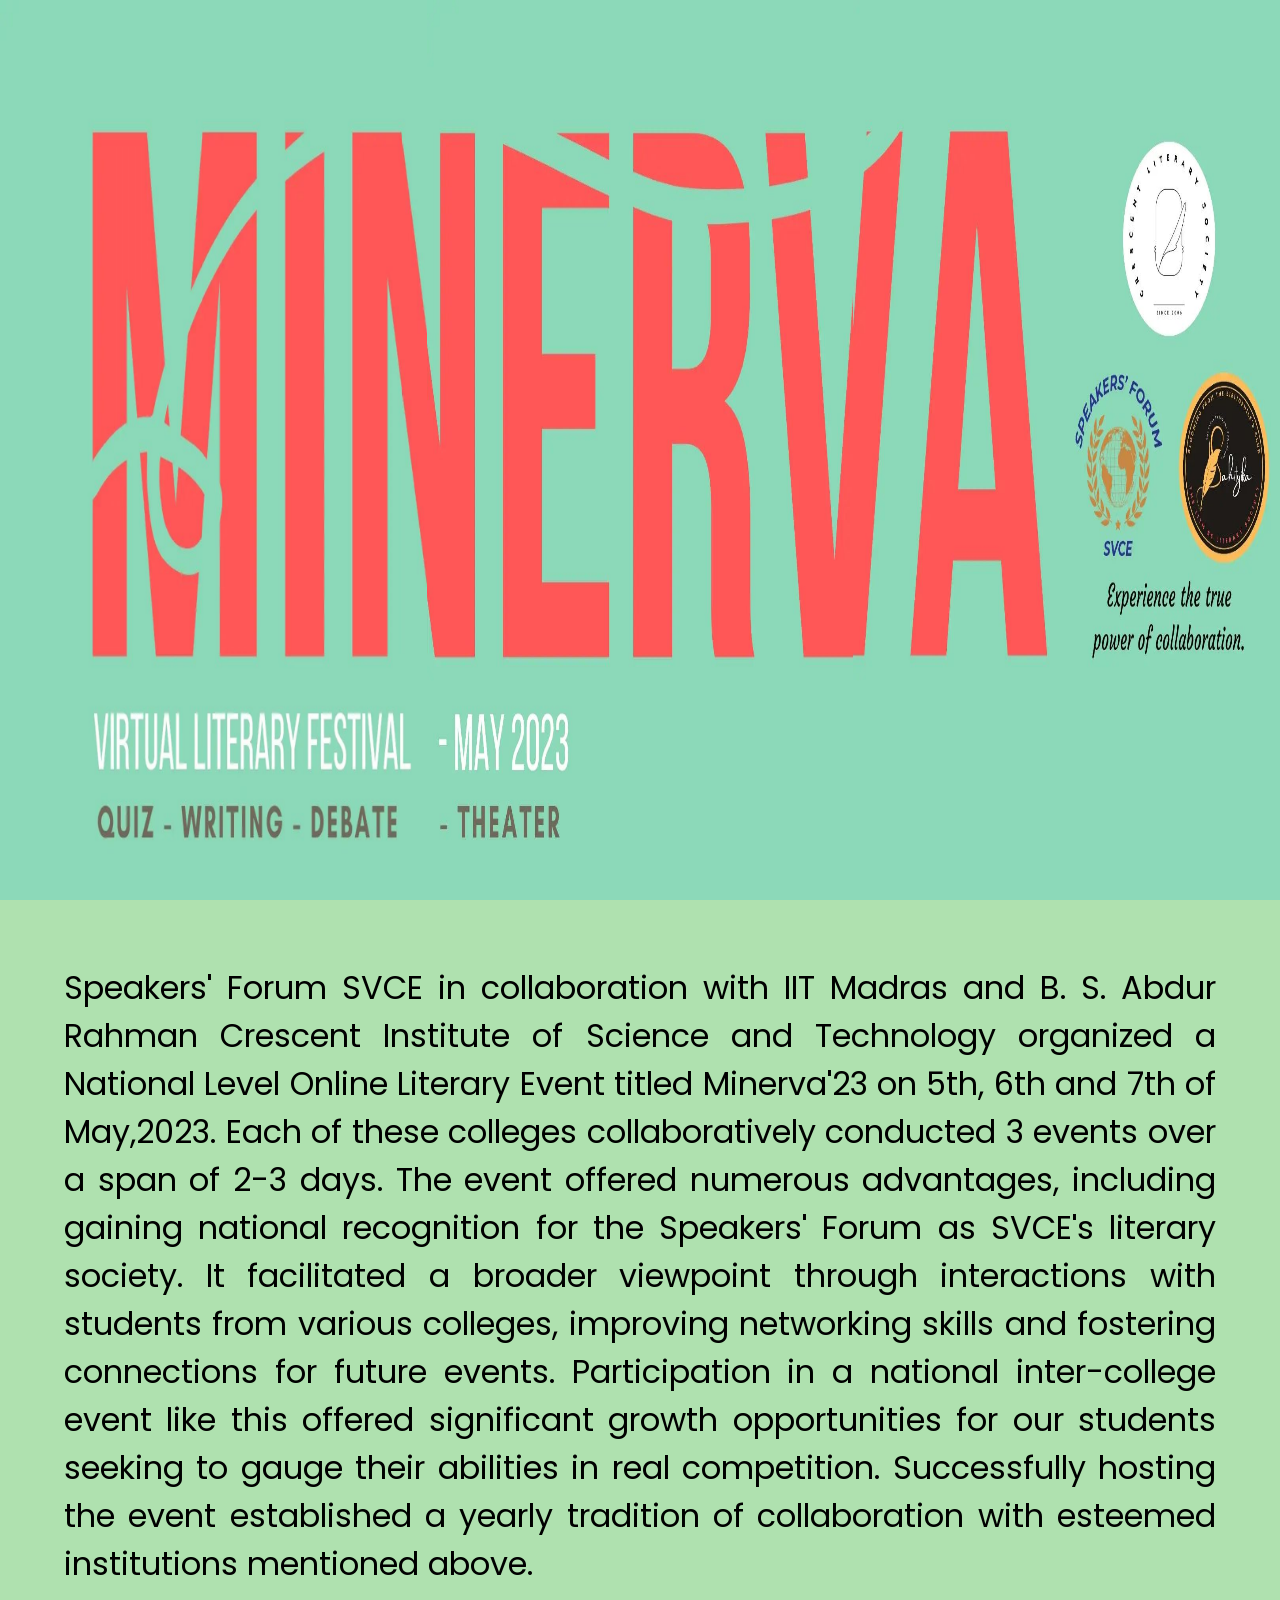
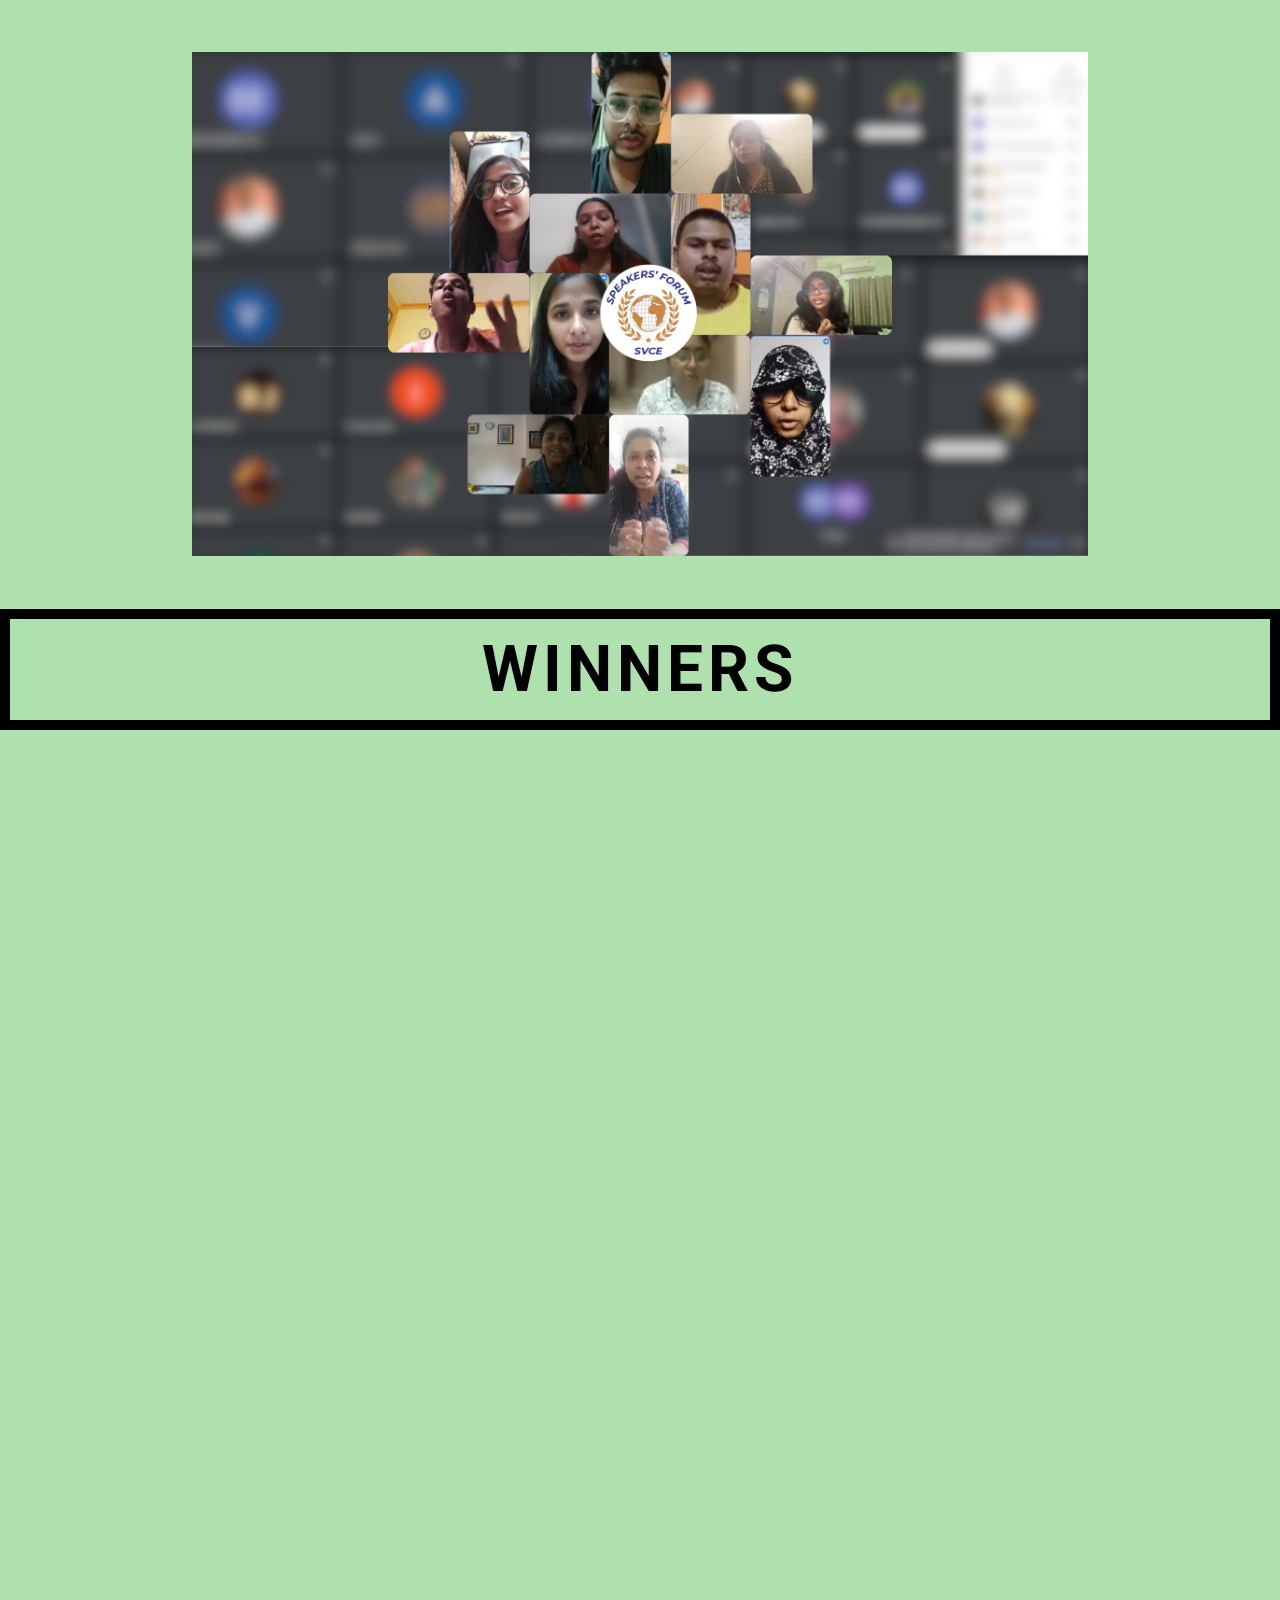
<file: Events/Minerva/index.html>
<!DOCTYPE html>
<html lang="en">

<head>
    <meta charset="UTF-8">
    <meta name="viewport" content="width=device-width, initial-scale=1.0">
    <link rel="stylesheet" href="https://unpkg.com/aos@next/dist/aos.css" />
    <link rel="stylesheet" href="style.css">
    <title>Minerva'23</title>
</head>

<body>
    <section class="header">
        <img src="./Assets/poster (1).jpg" alt="" srcset="" data-aos="fade-up">
        <img src="./Assets/poster (3).jpg" alt="" srcset="" data-aos="fade-down">
        <img src="./Assets/poster (2).jpg" alt="" srcset="" data-aos="fade-up">
    </section>
    <section class="about">
        Speakers' Forum SVCE in collaboration with IIT Madras and B. S. Abdur Rahman Crescent Institute of Science and
        Technology organized a National Level Online Literary Event titled Minerva'23 on 5th, 6th and 7th of May,2023.
        Each of these colleges collaboratively conducted 3 events over a span of 2-3 days.
        The event offered numerous advantages, including gaining national recognition for the Speakers' Forum as SVCE's
        literary society. It facilitated a broader viewpoint through interactions with students from various colleges,
        improving networking skills and fostering connections for future events. Participation in a national
        inter-college event like this offered significant growth opportunities for our students seeking to gauge their
        abilities in real competition. Successfully hosting the event established a yearly tradition of collaboration
        with esteemed institutions mentioned above.
    </section>

    <section class="image">
        <img class="group-photo" src="./Assets/group.png" alt="">
    </section>

    <section class="winners">
        <h1 class="title">WINNERS</h1>
        <section class="winner-event">
            <h2 class="sub-title" data-aos="fade-up">ELEVATOR PITCHING</h2>
            <div class="winner-details">
                <div class="card" data-aos="zoom-in">
                    <img class="card-img" src="./Assets/winner.svg" alt="">
                    <h1 class="card-title" style="background-color: gold;">WINNER</h1>
                    <h1 class="card-name">ANKITHA RAMANATHAN</h1>
                </div>
                <div class="card" data-aos="zoom-in">
                    <img class="card-img" src="./Assets/runner-up.svg" alt="">
                    <h1 class="card-title" style="background-color: silver;">RUNNER UP</h1>
                    <h1 class="card-name">ANUBHAV BARNWAL</h1>
                </div>
                <div class="card" data-aos="zoom-in">
                    <img class="card-img" style="width: 35%;height: 25%;" src="./Assets/special.png" alt="">
                    <h1 class="card-title" style="background-color: burlywood; font-size: 150%;">SPECIAL MENTION</h1>
                    <h1 class="card-name">AKALYA S K, MAYANK, ASWIN S</h1>
                </div>
            </div>
        </section>
        <section class="winner-event">
            <h2 class="sub-title" data-aos="fade-up">POETRY SLAM</h2>
            <div class="winner-details">
                <div class="card" data-aos="zoom-in">
                    <img class="card-img" src="./Assets/winner.svg" alt="">
                    <h1 class="card-title" style="background-color: gold;">WINNER</h1>
                    <h1 class="card-name">PALLAVI</h1>
                </div>
                <div class="card" data-aos="zoom-in">
                    <img class="card-img" src="./Assets/runner-up.svg" alt="">
                    <h1 class="card-title" style="background-color: silver;">RUNNER UP</h1>
                    <h1 class="card-name">TANYA SONI</h1>
                </div>
                <div class="card" data-aos="zoom-in">
                    <img class="card-img" style="width: 35%;height: 25%;" src="./Assets/special.png" alt="">
                    <h1 class="card-title" style="background-color: burlywood; font-size: 150%;">SPECIAL MENTION</h1>
                    <h1 class="card-name">DIYA YADAV, FAISAL, ARUNIMA MURALITHARAN</h1>
                </div>
            </div>
        </section>

        <section class="winner-event">
            <h2 class="sub-title" data-aos="fade-up">FANDOM QUIZ</h2>
            <div class="winner-details">
                <div class="card" data-aos="zoom-in">
                    <img class="card-img" src="./Assets/winner.svg" alt="">
                    <h1 class="card-title" style="background-color: gold;">WINNER</h1>
                    <h1 class="card-name">RIYA</h1>
                </div>
                <div class="card" data-aos="zoom-in">
                    <img class="card-img" src="./Assets/runner-up.svg" alt="">
                    <h1 class="card-title" style="background-color: silver;">RUNNER UP</h1>
                    <h1 class="card-name">JAYANTH, LOGARANJAN , AARUSH SINHA</h1>
                </div>
                <div class="card" data-aos="zoom-in">
                    <img class="card-img" style="width: 35%;height: 25%;" src="./Assets/special.png" alt="">
                    <h1 class="card-title" style="background-color: burlywood; font-size: 150%;">SPECIAL MENTION</h1>
                    <h1 class="card-name">ROSHAN M, SUJITH KUMAAR R S, DARSAN CHELVAA S, KRISHA PATEL</h1>
                </div>
            </div>
        </section>
    </section>

    <script src="https://unpkg.com/aos@next/dist/aos.js"></script>
    <script>
        AOS.init({
            duration: 2000
        });
    </script>
</body>

</html>
</file>
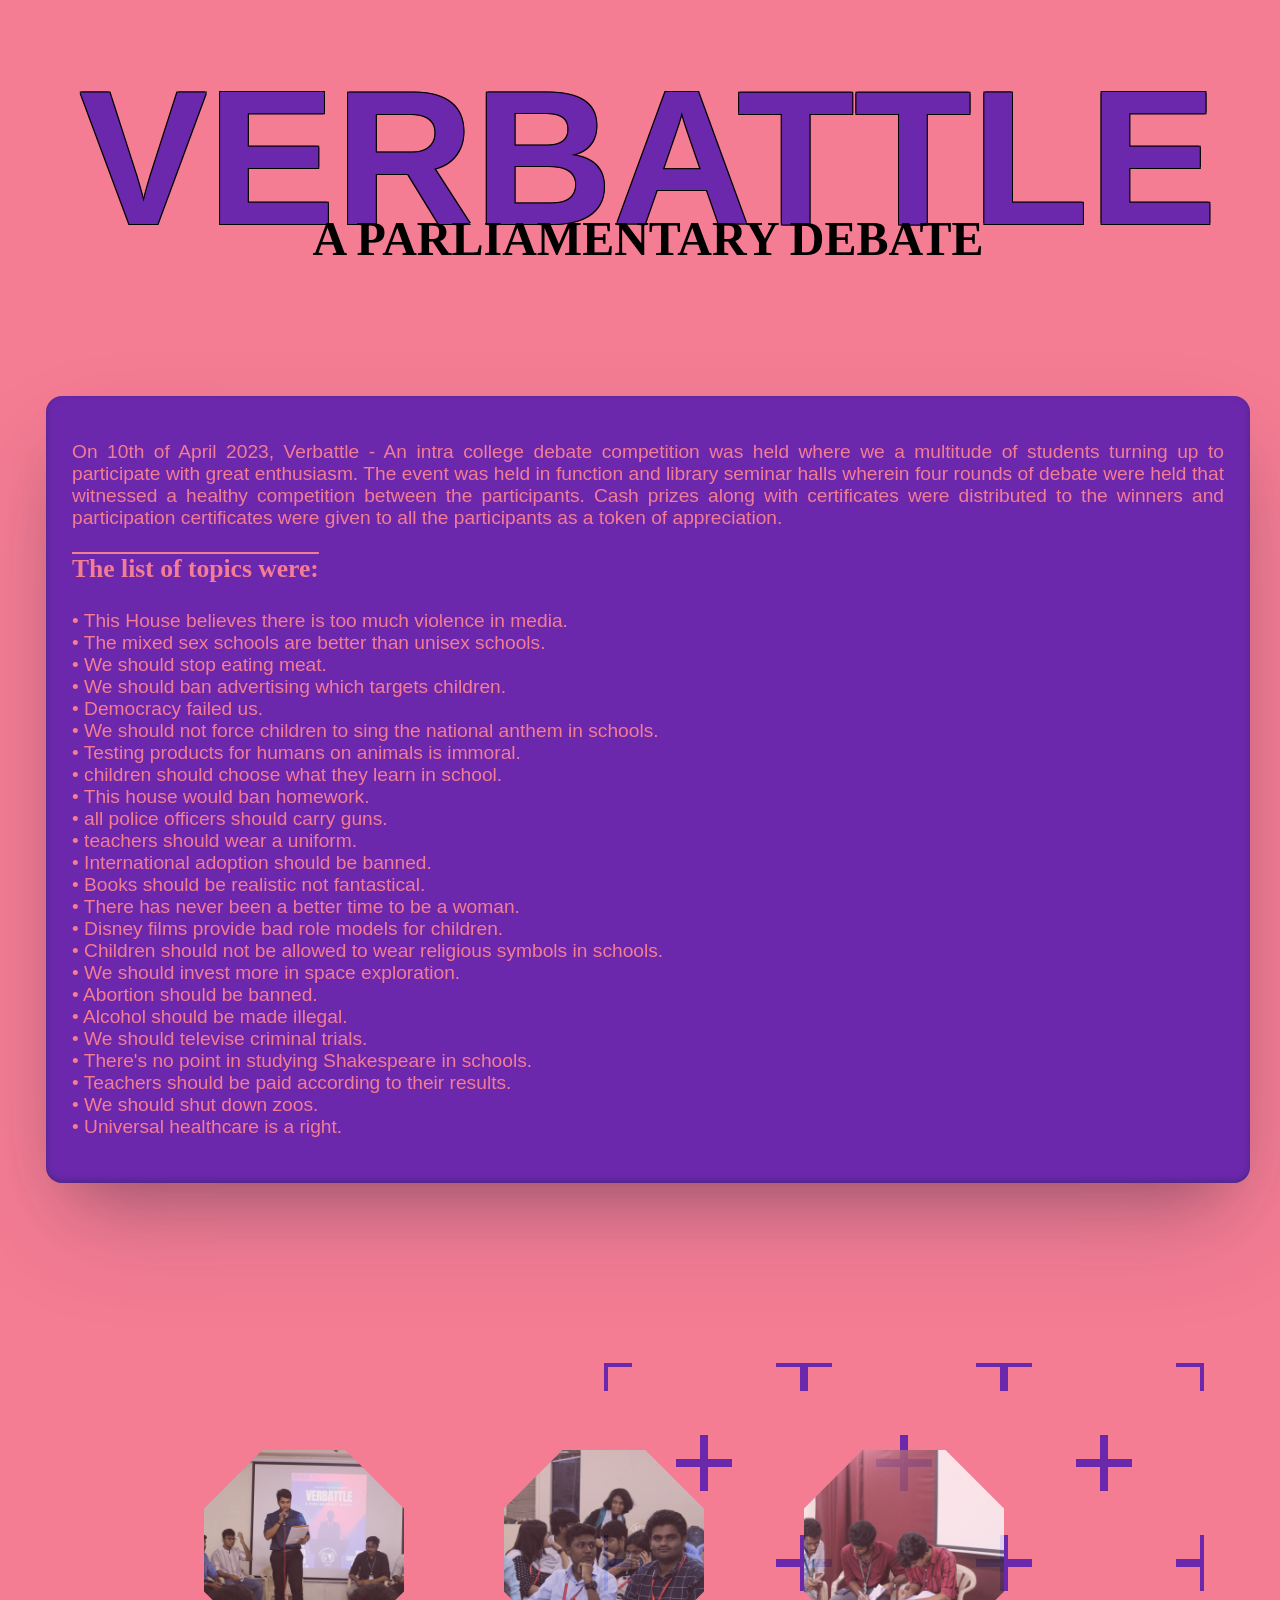
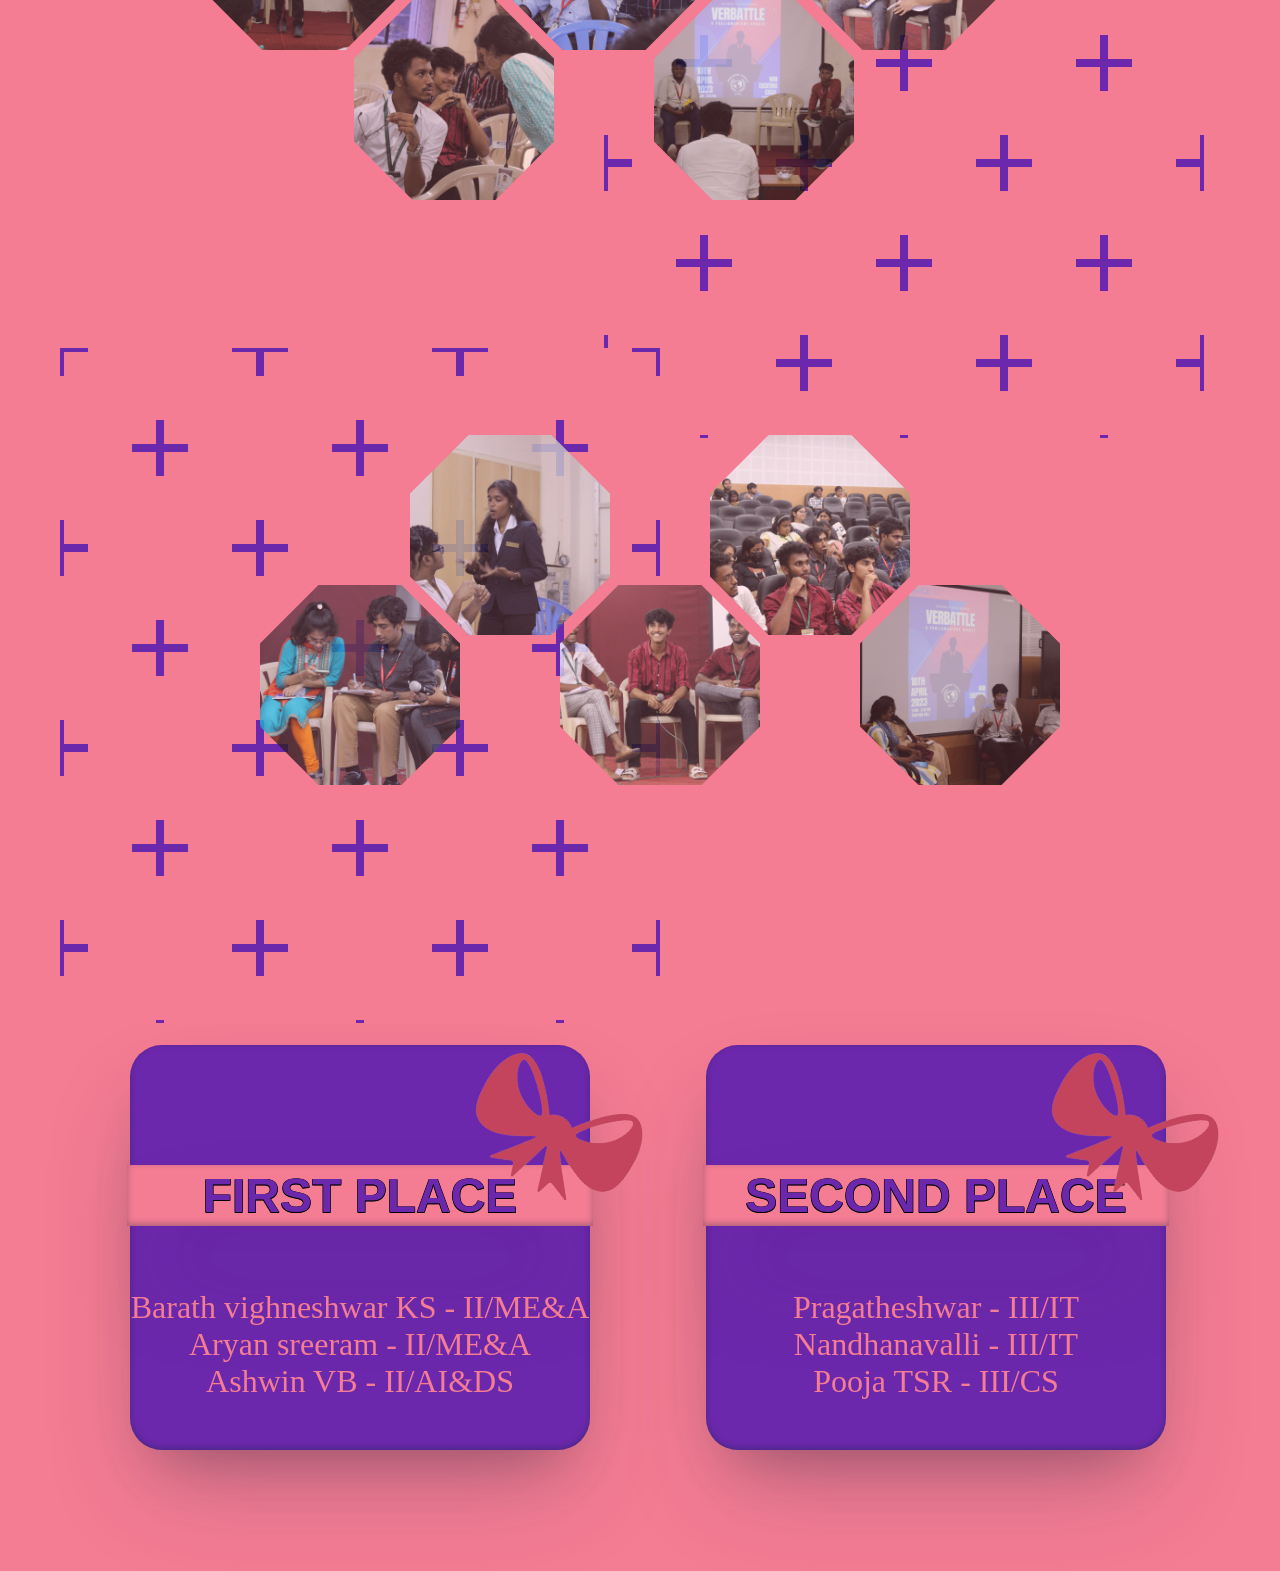
<file: Events/Verbattle/index.html>
<!DOCTYPE html>
<html lang="en">

<head>
    <meta charset="UTF-8">
    <meta name="viewport" content="width=device-width, initial-scale=1.0">
    <title>Verbattle</title>
    <link rel="stylesheet" href="./styles.css" />
    <link rel="shortcut icon" href="./Assets/debate.png">
</head>

<body>
    <h1>VERBATTLE</h1>
    <h2>A PARLIAMENTARY DEBATE</h2>
    <div class="content-body">
        <p class="main-content">On 10th of April 2023, Verbattle - An intra college debate competition was held where we
            a multitude of students turning up to participate with great enthusiasm. The event was held in function and
            library seminar halls wherein four rounds of debate were held that witnessed a healthy competition between
            the participants. Cash prizes along with certificates were distributed to the winners and participation
            certificates were given to all the participants as a token of appreciation.
        </p>

        <h3>The list of topics were:</h3>
        <p class="main-content">
            • This House believes there is too much violence in media.<br>
            • The mixed sex schools are better than unisex schools.<br>
            • We should stop eating meat.<br>
            • We should ban advertising which targets children.<br>
            • Democracy failed us.<br>
            • We should not force children to sing the national anthem in schools.<br>
            • Testing products for humans on animals is immoral.<br>
            • children should choose what they learn in school.<br>
            • This house would ban homework.<br>
            • all police officers should carry guns.<br>
            • teachers should wear a uniform.<br>
            • International adoption should be banned.<br>
            • Books should be realistic not fantastical.<br>
            • There has never been a better time to be a woman.<br>
            • Disney films provide bad role models for children.<br>
            • Children should not be allowed to wear religious symbols in schools.<br>
            • We should invest more in space exploration.<br>
            • Abortion should be banned.<br>
            • Alcohol should be made illegal.<br>
            • We should televise criminal trials.<br>
            • There's no point in studying Shakespeare in schools.<br>
            • Teachers should be paid according to their results.<br>
            • We should shut down zoos.<br>
            • Universal healthcare is a right.<br>
        </p>
    </div>
    <div class="image-body">
        <ul class="main-nav">
            <li class="item1">
                <div class="bg"></div>
            </li>
            <li class="item2">
                <div class="bg"></div>
            </li>
            <li class="item3">
                <div class="bg"></div>
            </li>
            <li class="item4">
                <div class="bg"></div>
            </li>
            <li class="item5">
                <div class="bg"></div>
            </li>
        </ul>
    </div>
    <div class="image-body2">
        <ul class="main-nav">
            <li class="item6">
                <div class="bg"></div>
            </li>
            <li class="item7">
                <div class="bg"></div>
            </li>
            <li class="item8">
                <div class="bg"></div>
            </li>
            <li class="item9">
                <div class="bg"></div>
            </li>
            <li class="item10">
                <div class="bg"></div>
            </li>
        </ul>
    </div>
    <br><br><br><br><br>
    <div class="winners-container">
        <div class="winners">
            <img src="./Assets/orange-bowtie.png" alt="" class="bowtie">
            <h4>FIRST PLACE</h4>
            Barath vighneshwar KS - II/ME&A <br>
            Aryan sreeram - II/ME&A <br>    
            Ashwin VB - II/AI&DS
        </div>
        <div class="winners">
            <img src="./Assets/orange-bowtie.png" alt="" class="bowtie">    
            <h4>SECOND PLACE</h4>
            Pragatheshwar - III/IT <br>
            Nandhanavalli - III/IT <br>
            Pooja TSR - III/CS
        </div>
    </div>
    <br><br><br><br><br>
</body>

</html>

<!-- Winners:
Barath vighneshwar KS(1st year mech&auto) 
Aryan sreeram(1st year mech&auto) 
Ashwin VB(1st year ai&ds) 

Runners up:
Pragatheshwar(2nd year IT) 
Nandhanavalli(2nd year IT) 
Pooja TSR(2nd year CS) -->
</file>
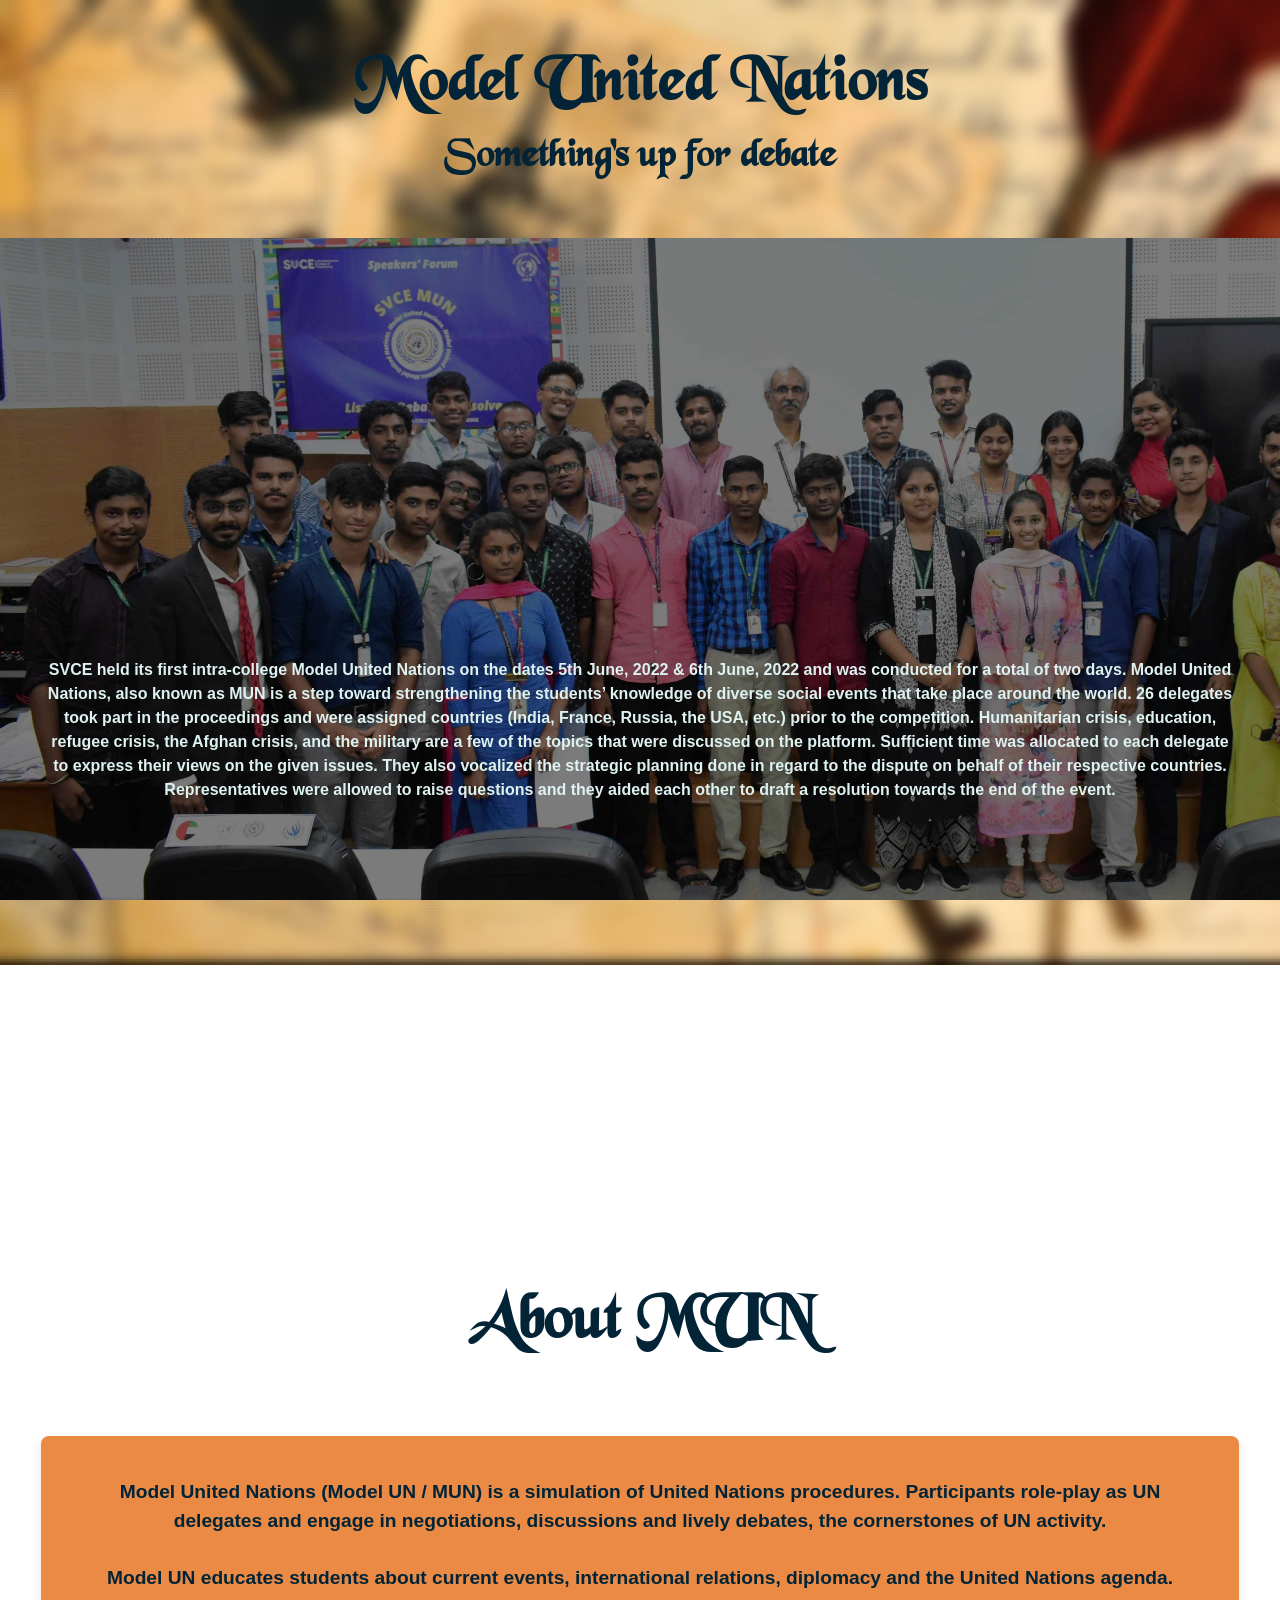
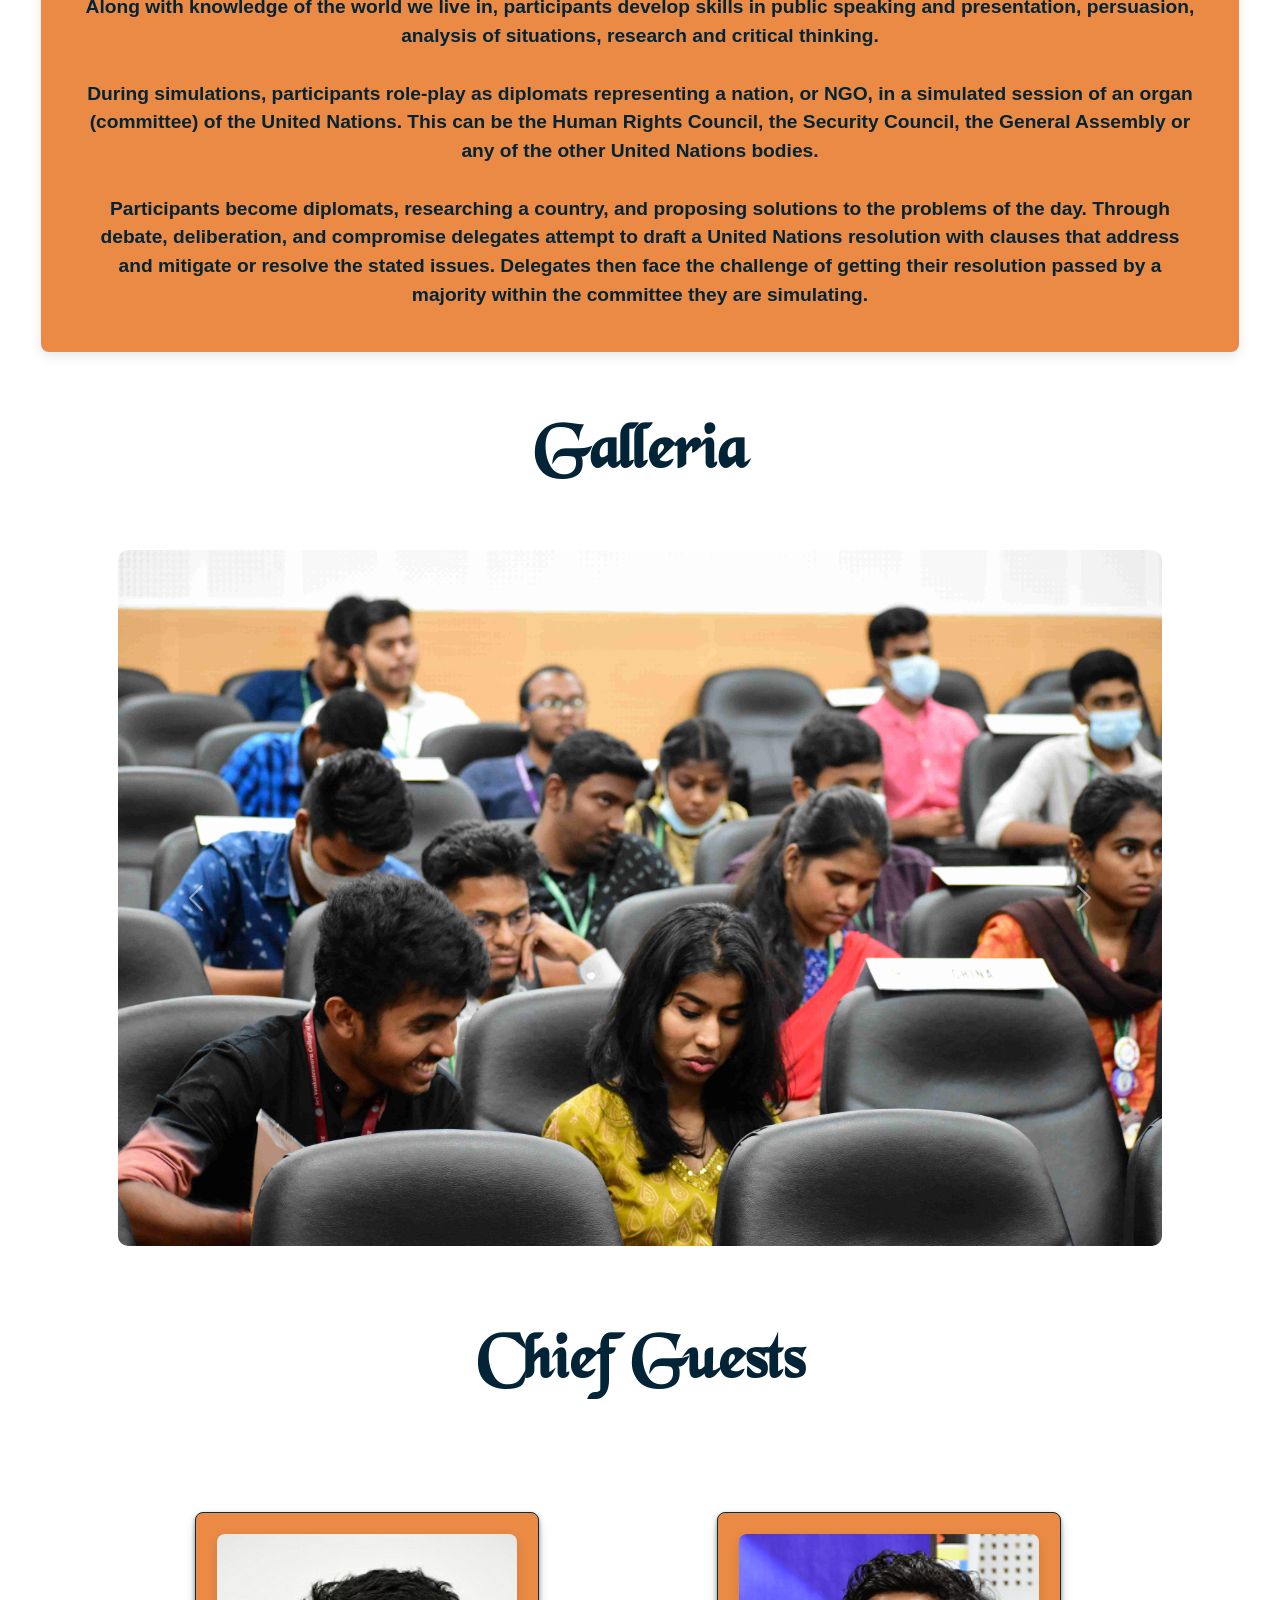
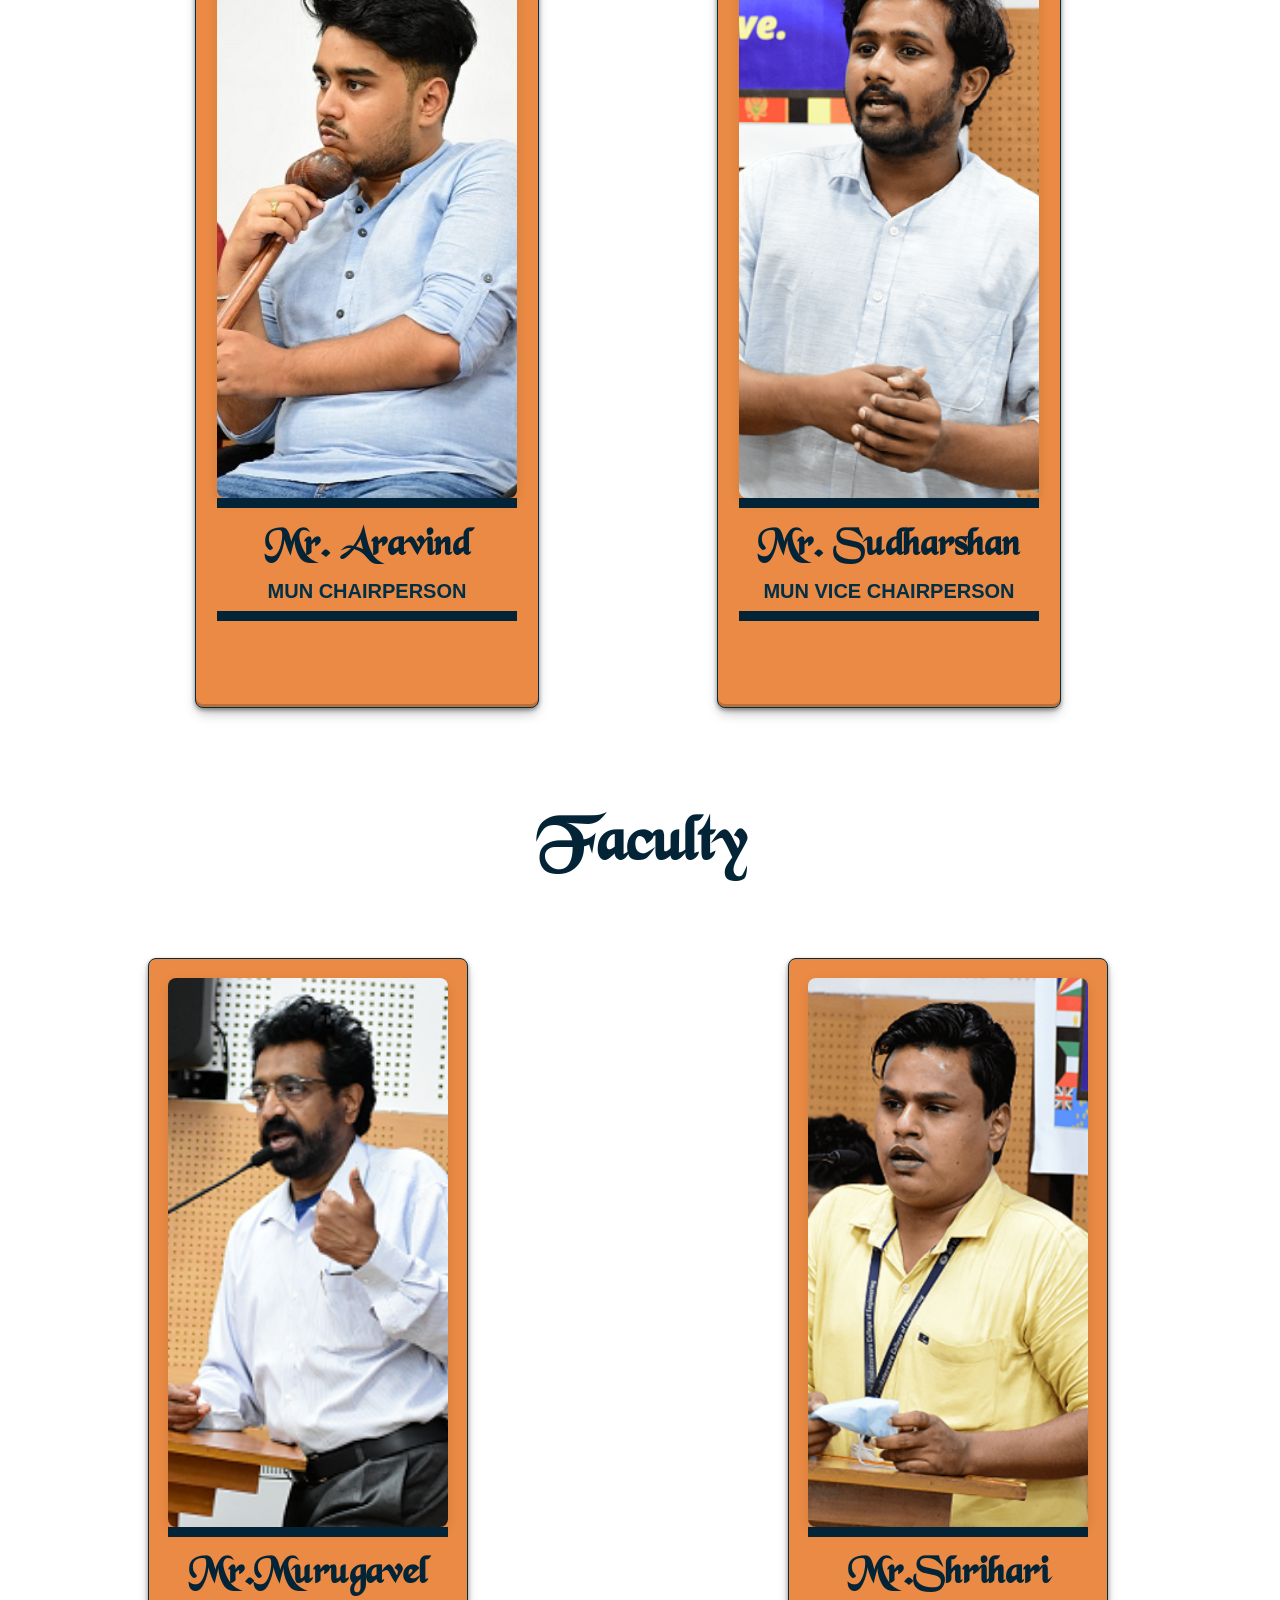
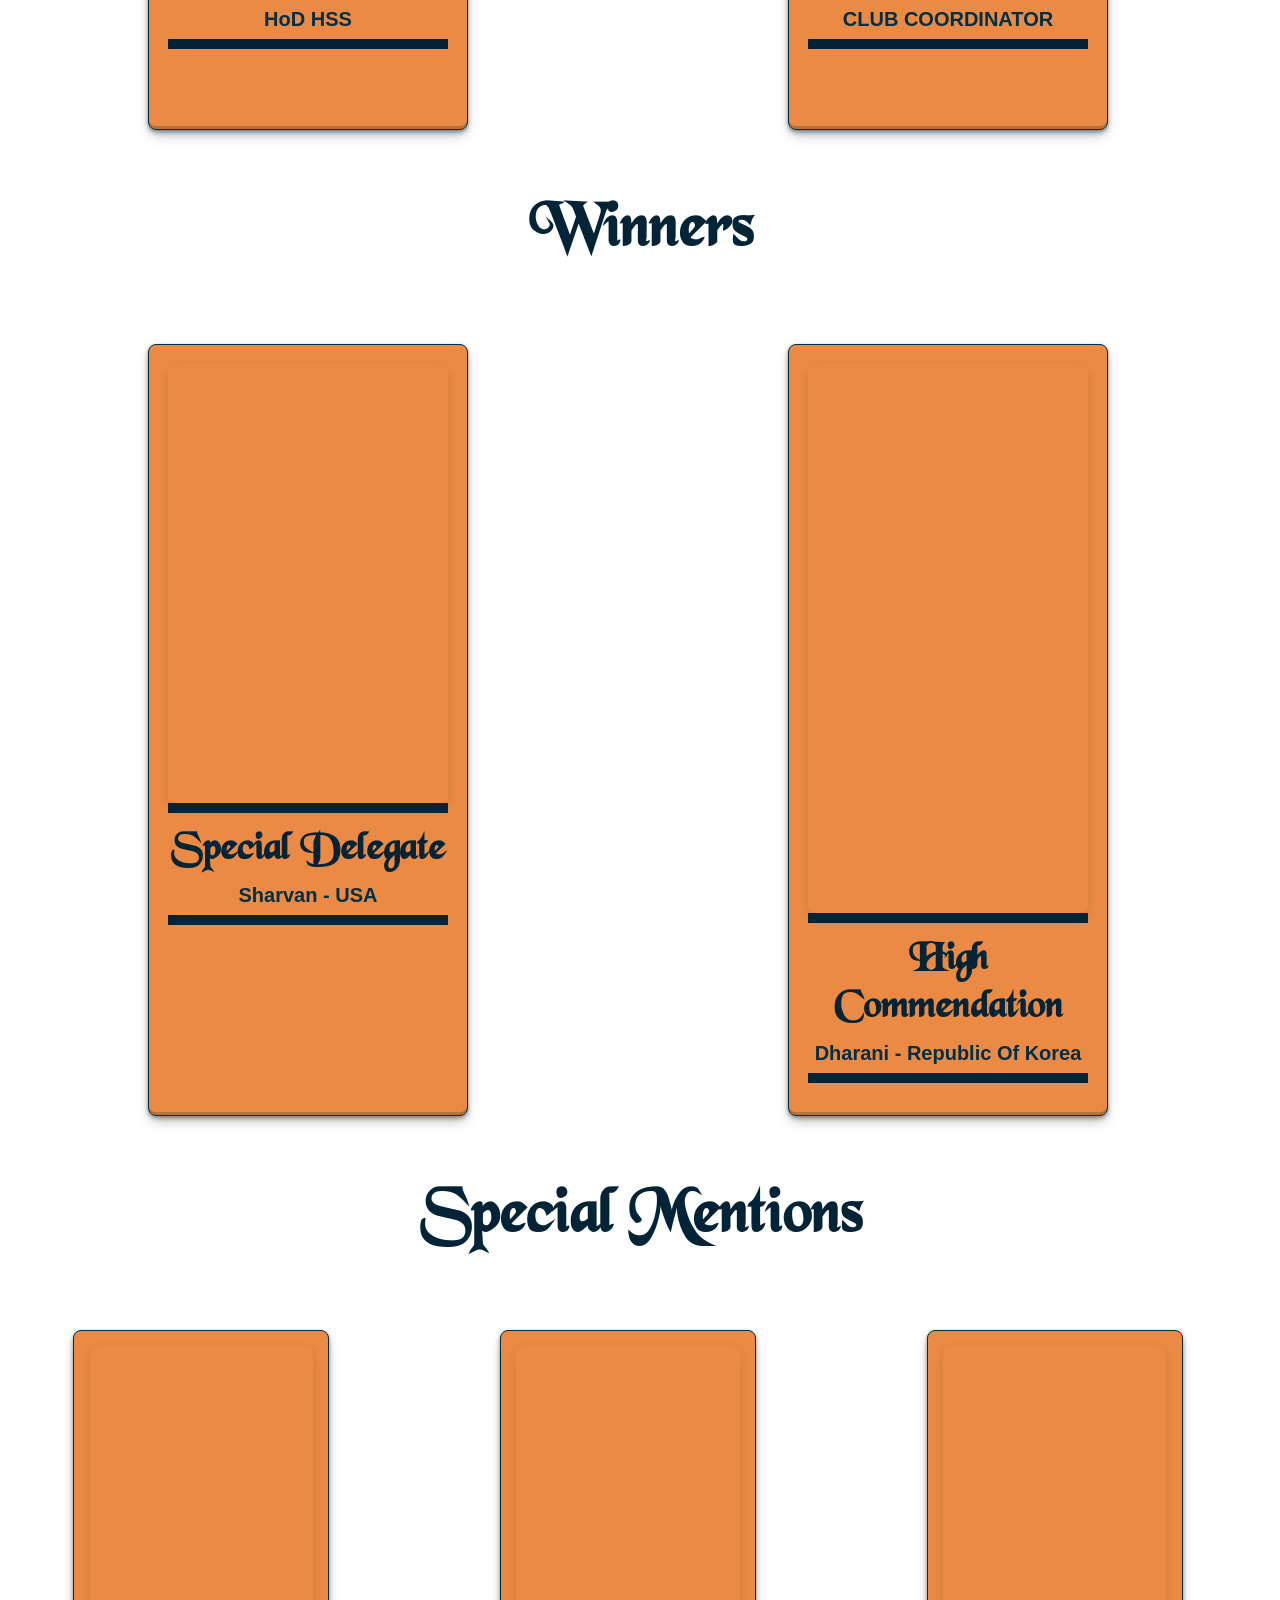
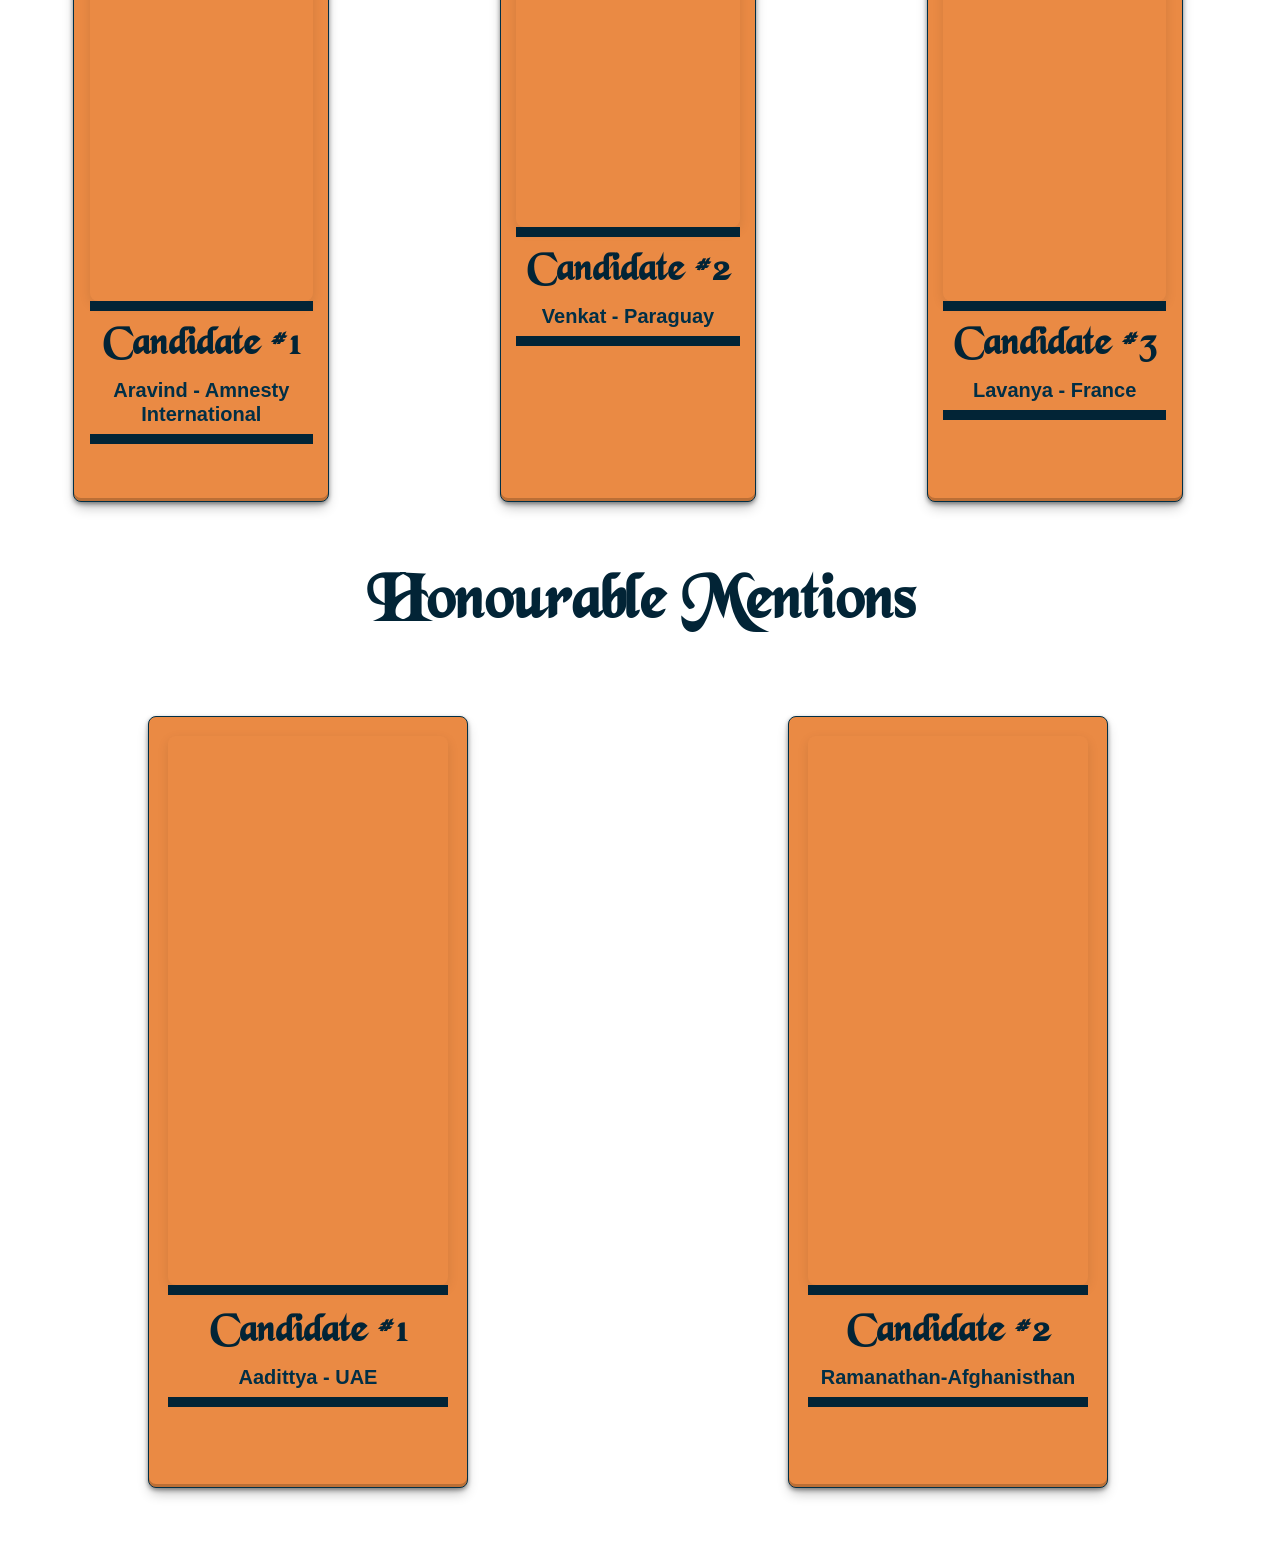
<file: MUN.html>
<html>

<head>
    <link rel="shortcut icon" href="./images/logo.png">

    <title> Model United Nations </title>
    <!--Website-->
    <meta charset="UTF-8">
    <meta http-equiv="X-UA-Compatible" content="IE=Edge">
    <meta name="description" content="">
    <meta name="keywords" content="">
    <meta name="author" content="">
    <meta name="viewport" content="width=device-width, initial-scale=1, maximum-scale=1">

    <!-- BOOTSTRAP -->
    <link href="https://cdn.jsdelivr.net/npm/bootstrap@5.1.3/dist/css/bootstrap.min.css" rel="stylesheet">
    <script src="https://cdn.jsdelivr.net/npm/bootstrap@5.1.3/dist/js/bootstrap.bundle.min.js"></script>

    <!-- MAIN CSS -->
    <link rel="stylesheet" href="./styless/styles.css">
</head>

<body>

    <!-- TITLE AND TAGLINE -->
    <div class="container p-5">
        <div class="MUNtitle">
            <h1 class="MUNmain">Model United Nations</h1>
            <h3 class="MUNbot">Something's up for debate</h3>
        </div>
    </div>
    <!-- PARALLAX -->
    <div class="parallax">
        <!-- <h2 class="parallax-text">Meet the Delegates!</h2> -->

        <div class="contatiner p-3">
            <div class="desc">
                <p class="parallax-text">
                    SVCE held its first intra-college Model United Nations on the dates 5th June, 2022 & 6th June, 2022 and was conducted for a total of two days. Model United Nations, also known as MUN is a step toward strengthening the students’ knowledge of diverse social
                    events that take place around the world. 26 delegates took part in the proceedings and were assigned countries (India, France, Russia, the USA, etc.) prior to the competition. Humanitarian crisis, education, refugee crisis, the
                    Afghan crisis, and the military are a few of the topics that were discussed on the platform. Sufficient time was allocated to each delegate to express their views on the given issues. They also vocalized the strategic planning done
                    in regard to the dispute on behalf of their respective countries. Representatives were allowed to raise questions and they aided each other to draft a resolution towards the end of the event.
                </p>
            </div>
        </div>
    </div>


    <!-- EVENT DESCRIPTION
    <div class="contatiner p-3">
        <div class="desc">
            <p class="eventdesc">
                SVCE held its first intra-college Model United Nations on the dates 3rd July, 2022 & 4th July, 2022 and was conducted for a total of two days. Model United Nations, also known as MUN is a step toward strengthening the students’ knowledge of diverse social
                events that take place around the world. About 35 delegates took part in the proceedings and were assigned countries (India, France, Russia, the USA, etc.) prior to the competition. Humanitarian crisis, education, refugee crisis, the Afghan
                crisis, and the military are a few of the topics that were discussed on the platform. Sufficient time was allocated to each delegate to express their views on the given issues. They also vocalized the strategic planning done in regard
                to the dispute on behalf of their respective countries. Representatives were allowed to raise questions and they aided each other to draft a resolution towards the end of the event.
            </p>
        </div>
    </div> -->

    <!-- ABOUT MUN -->
    <div class="container p-5">
        <h3 class="MUNMain">About MUN</h3>
    </div>
    <div class="contatiner p-3">
        <div class="desc">
            <p class="eventdesc">
                Model United Nations (Model UN / MUN) is a simulation of United Nations procedures. Participants role-play as UN delegates and engage in negotiations, discussions and lively debates, the cornerstones of UN activity.
                <br> <br> Model UN educates students about current events, international relations, diplomacy and the United Nations agenda. Along with knowledge of the world we live in, participants develop skills in public speaking and presentation,
                persuasion, analysis of situations, research and critical thinking.
                <br> <br> During simulations, participants role-play as diplomats representing a nation, or NGO, in a simulated session of an organ (committee) of the United Nations. This can be the Human Rights Council, the Security Council, the General
                Assembly or any of the other United Nations bodies.
                <br> <br> Participants become diplomats, researching a country, and proposing solutions to the problems of the day. Through debate, deliberation, and compromise delegates attempt to draft a United Nations resolution with clauses that address
                and mitigate or resolve the stated issues. Delegates then face the challenge of getting their resolution passed by a majority within the committee they are simulating.
            </p>
        </div>
    </div>

    <!-- Galleria -->
    <div class="Galleria">
        <h3 class="MUNMain">
            Galleria
        </h3>
        <div class="container p-5">
            <div id="carouselwCaptions" class="carousel slide carousel-fade" data-bs-ride="carousel">
                <div class="carousel-inner">
                    <div class="carousel-item active">
                        <img src="imagess/1.jpg" class="d-block w-100" alt="..." style="max-height: 1000px; border-radius: 10px;">

                    </div>
                    <div class="carousel-item">
                        <img src="imagess/2.jpg" class="d-block w-100" alt="..." style="max-height: 1000px; border-radius: 10px;">

                    </div>
                    <div class="carousel-item">
                        <img src="imagess/3.jpg" class="d-block w-100" alt="..." style="max-height: 1000px; border-radius: 10px;">
                    </div>
                    <div class="carousel-item">
                        <img src="imagess/4.jpg" class="d-block w-100" alt="..." style="max-height: 1000px; border-radius: 10px;">
                    </div>
                    <div class="carousel-item">
                        <img src="imagess/5.jpg" class="d-block w-100" alt="..." style="max-height: 1000px; border-radius: 10px;">
                    </div>
                    <div class="carousel-item">
                        <img src="imagess/6.jpg" class="d-block w-100" alt="..." style="max-height: 1000px; border-radius: 10px;">
                    </div>
                    <div class="carousel-item">
                        <img src="imagess/7.jpg" class="d-block w-100" alt="..." style="max-height: 1000px; border-radius: 10px;">
                    </div>
                    <div class="carousel-item">
                        <img src="imagess/8.jpg" class="d-block w-100" alt="..." style="max-height: 1000px; border-radius: 10px;">
                    </div>
                    <div class="carousel-item">
                        <img src="imagess/9.jpg" class="d-block w-100" alt="..." style="max-height: 1000px; border-radius: 10px;">
                    </div>
                    <div class="carousel-item">
                        <img src="imagess/10.jpg" class="d-block w-100" alt="..." style="max-height: 1000px; border-radius: 10px;">
                    </div>
                </div>
                <button class="carousel-control-prev" type="button" data-bs-target="#carouselwCaptions" data-bs-slide="prev">
                  <span class="carousel-control-prev-icon" aria-hidden="true"></span>
                  <span class="visually-hidden">Previous</span>
                </button>
                <button class="carousel-control-next" type="button" data-bs-target="#carouselwCaptions" data-bs-slide="next">
                  <span class="carousel-control-next-icon" aria-hidden="true"></span>
                  <span class="visually-hidden">Next</span>
                </button>
            </div>
        </div>
    </div>

    <!-- Chief Guests -->
    <div class="ChiefGuests">
        <h3 class="MUNMain">
            Chief Guests
        </h3>
        <div class="container p-5">
            <div class="row">
                <div class="column">
                    <div class="card">
                        <div class="image" style="background-image: url('./imagess/aravind.jpeg'); background-size: cover;">
                        </div>

                        <div class="card-content">
                            <h2 class="MUNbot">Mr. Aravind</h2>
                            <h5>MUN CHAIRPERSON</h5>
                        </div>
                    </div>
                </div>
                <div class="column">
                    <div class="card">
                        <div class="image" style="background-image: url('./imagess/sudarshan.png'); background-size: cover;"></div>

                        <div class="card-content">
                            <h2 class="MUNbot">Mr. Sudharshan</h2>
                            <h5>MUN VICE CHAIRPERSON</h5>
                        </div>
                    </div>
                </div>
            </div>
        </div>
    </div>

    <!-- FACULTY -->
    <h3 class="MUNMain">
        Faculty
    </h3>
    <div class="row">
        <div class="column">
            <div class="card">
                <div class="image" style="background-image: url('./imagess/murugavel.png'); background-size: cover;">
                </div>

                <div class="card-content">
                    <h2 class="MUNbot">Mr.Murugavel</h2>
                    <h5>HoD HSS</h5>
                </div>
            </div>
        </div>
        <div class="column">
            <div class="card">
                <div class="image" style="background-image: url('./imagess/shrihari.png'); background-size: cover;">
                </div>

                <div class="card-content">
                    <h2 class="MUNbot">Mr.Shrihari</h2>
                    <h5>CLUB COORDINATOR</h5>
                </div>
            </div>
        </div>
    </div>

    <!-- WINNER AND SPECIAL DELEGATE -->
    <h3 class="MUNMain">
        Winners
    </h3>
    <div class="row">
        <div class="column">
            <div class="card">
                <div class="image" style="background-image: url('https://upload.wikimedia.org/wikipedia/en/a/a4/Flag_of_the_United_States.svg'); background-size: contain; max-height: 60%;"></div>

                <div class="card-content">
                    <h2 class="MUNbot">Special Delegate</h2>
                    <h5>Sharvan - USA</h5>
                </div>
            </div>
        </div>
        <div class="column">
            <div class="card">
                <div class="image" style="background-image: url('https://upload.wikimedia.org/wikipedia/commons/thumb/2/22/Flag_of_the_People%27s_Committee_of_Korea.svg/1280px-Flag_of_the_People%27s_Committee_of_Korea.svg.png'); background-size: contain;"></div>

                <div class="card-content">
                    <h2 class="MUNbot">High Commendation</h2>
                    <h5>Dharani - Republic Of Korea</h5>
                </div>
            </div>
        </div>
    </div>
    <!-- Special mention -->
    <h3 class="MUNMain">
        Special Mentions
    </h3>
    <div class="row">
        <div class="column1">
            <div class="card">
                <div class="image" style="background-image: url('https://www.newsclick.in/sites/default/files/2021-07/Amnesty%20International.png'); background-size: contain;"></div>

                <div class="card-content">
                    <h2 class="MUNbot">Candidate #1</h2>
                    <h5>Aravind - Amnesty International</h5>
                </div>
            </div>
        </div>
        <div class="column1">
            <div class="card">
                <div class="image" style="background-image: url('https://upload.wikimedia.org/wikipedia/commons/thumb/2/27/Flag_of_Paraguay.svg/1920px-Flag_of_Paraguay.svg.png'); background-size: contain; max-height: 65%;"></div>

                <div class="card-content">
                    <h2 class="MUNbot">Candidate #2</h2>
                    <h5>Venkat - Paraguay</h5>
                </div>
            </div>
        </div>
        <div class="column1">
            <div class="card">
                <div class="image" style="background-image: url('https://upload.wikimedia.org/wikipedia/en/thumb/c/c3/Flag_of_France.svg/1280px-Flag_of_France.svg.png'); background-size: contain;"></div>

                <div class="card-content">
                    <h2 class="MUNbot">Candidate #3</h2>
                    <h5>Lavanya - France</h5>
                </div>
            </div>
        </div>
    </div>

    <!-- HONOURABLE MENTIONS -->
    <h3 class="MUNMain">
        Honourable Mentions
    </h3>
    <div class="row">
        <div class="column">
            <div class="card">
                <div class="image" style="background-image: url('https://upload.wikimedia.org/wikipedia/commons/thumb/c/cb/Flag_of_the_United_Arab_Emirates.svg/1200px-Flag_of_the_United_Arab_Emirates.svg.png?20181221104309'); background-size: contain;"></div>

                <div class="card-content">
                    <h2 class="MUNbot">Candidate #1</h2>
                    <h5>Aadittya - UAE</h5>
                </div>
            </div>
        </div>
        <div class="column">
            <div class="card">
                <div class="image" style="background-image: url('https://upload.wikimedia.org/wikipedia/commons/thumb/5/55/Flag_of_Afghanistan_%282002%E2%80%932004%29.svg/2560px-Flag_of_Afghanistan_%282002%E2%80%932004%29.svg.png'); background-size: contain;"></div>

                <div class="card-content">
                    <h2 class="MUNbot">Candidate #2</h2>
                    <h5>Ramanathan-Afghanisthan</h5>
                </div>
            </div>
        </div>
    </div>

   
        </body>
        </html>
</file>
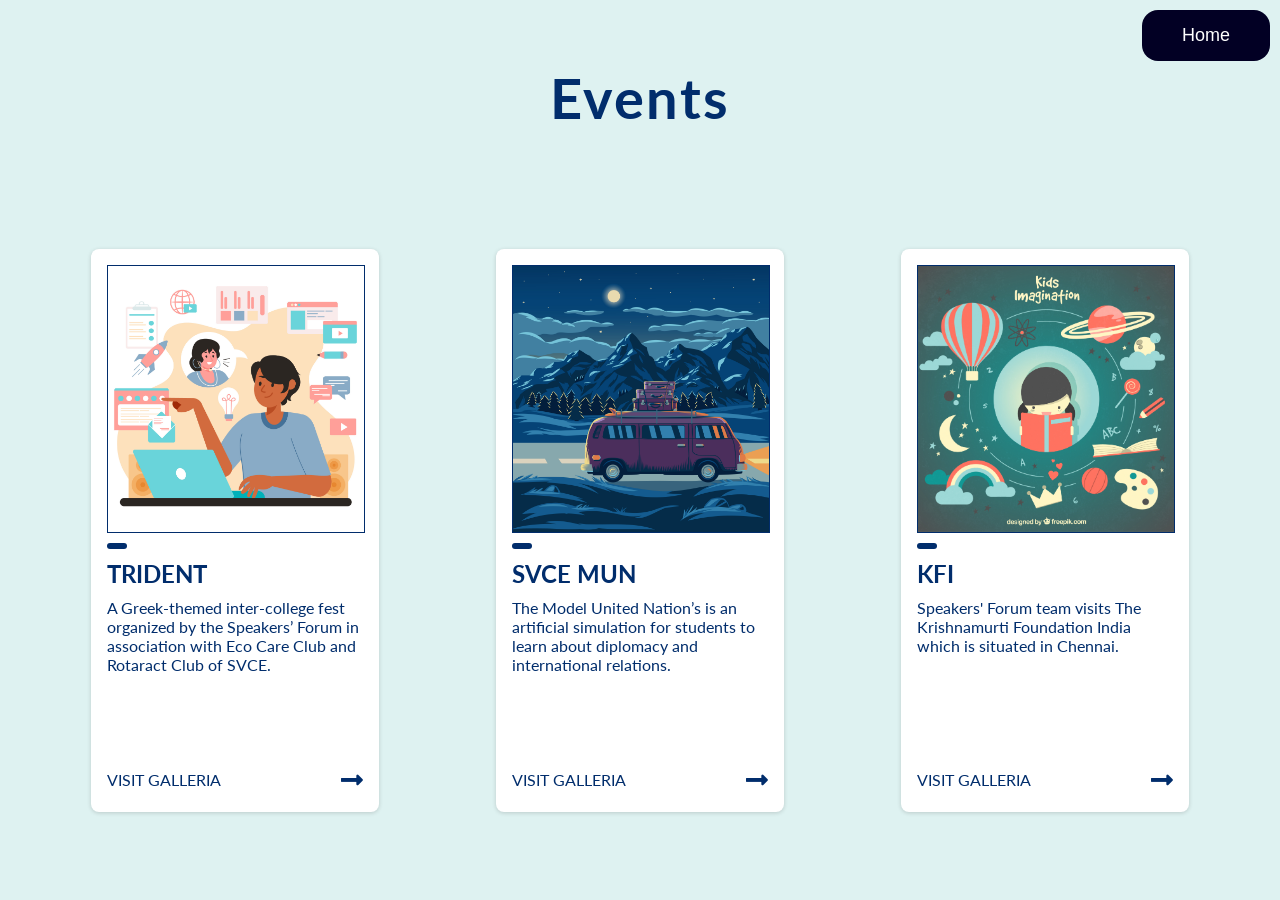
<file: Archive/2022.html>
<!DOCTYPE html>
<html lang="en">

<head>
    <meta charset="UTF-8" />
    <meta name="viewport" content="width=device-width, initial-scale=1.0" />
    <link rel="stylesheet" href="./Styles/coverpage2022.css" />
    <!-- font awesome -->
    <link rel="stylesheet" href="https://cdnjs.cloudflare.com/ajax/libs/font-awesome/5.12.1/css/all.min.css" integrity="sha256-mmgLkCYLUQbXn0B1SRqzHar6dCnv9oZFPEC1g1cwlkk=" crossorigin="anonymous" />
    <title>2022 EVENTS</title>
    <link rel="shortcut icon" href="./Assets/Images/SFlogo.png">
</head>

<body>
    <div class="container">
        <h1>Events</h1>
    <button id="home">
        <a href="../index.html" style="text-decoration: none; color: white;">Home</a>
        </button>

        <div class="blogs__container">
            <a href="Trident/trident.html" class="post">
                <img src="./Images/illus1.jpg" />
                <small></small>
                <h2>TRIDENT</h2>
                <p class="description">
                    A Greek-themed inter-college fest organized by the Speakers’ Forum in association with Eco Care Club and Rotaract Club of SVCE.
                </p>
                <div class="more">
                    <p>VISIT GALLERIA</p>
                    <i class="fas fa-long-arrow-alt-right"></i>
                </div>
            </a>
            <a href="MUN Page/MUN.html" class="post">
                <img src="./Images/illus2.jpg" />
                <small></small>
                <h2>SVCE MUN</h2>
                <p class="description">
                    The Model United Nation’s is an artificial simulation for students to learn about diplomacy and international relations.
                </p>
                <div class="more">
                    <p>VISIT GALLERIA</p>
                    <i class="fas fa-long-arrow-alt-right"></i>
                </div>
            </a>
            <a href="KFI/kfi.html" class="post">
                <img src="./Images/illus3.jpg" />
                <small></small>
                <h2>KFI</h2>
                <p class="description">
                    Speakers' Forum team visits The Krishnamurti Foundation India which is situated in Chennai.
                </p>
                <div class="more">
                    <p>VISIT GALLERIA</p>
                    <i class="fas fa-long-arrow-alt-right"></i>
                </div>
            </a>
        </div>
    </div>

    <!--Other events

    <div class="container">
        <h1>Other Events</h1>
        <div class="blogs__container">
            <a href="KFI/kfi.html" class="post">
                <img src="illus1.jpg" />
                <small></small>
                <h2>KFI</h2>
                <p class="description">
                    Speaker's Forum Visit to The Krishnamurti Foundation India which is situated in Chennai
                </p>
                <div class="more">
                    <p>Visit Galleria</p>
                    <i class="fas fa-long-arrow-alt-right"></i>
                </div>
            </a>
            <a href="#/" class="post">
                <img src="illus2.jpg" />
                <small>January 17 - 18, 2022</small>
                <h2>LinkedIn Profile Building </h2>
                <p class="description">
                    Session on Linkedin Profile Building and Development
                </p>
                <div class="more">
                    <p></p>
                    <i class="fas fa-long-arrow-alt-right"></i>
                </div>
            </a>
            <a href="#/" class="post">
                <img src="illus3.jpg" />
                <small>January 30, 2022</small>
                <h2>Wit and Voice</h2>
                <p class="description">
                    A session to express your thoughts to a potential audience member.
                </p>
                <div class="more">
                    <p></p>
                    <i class="fas fa-long-arrow-alt-right"></i>
                </div>
            </a>
        </div>
    </div> -->
</body>

</html>
</file>
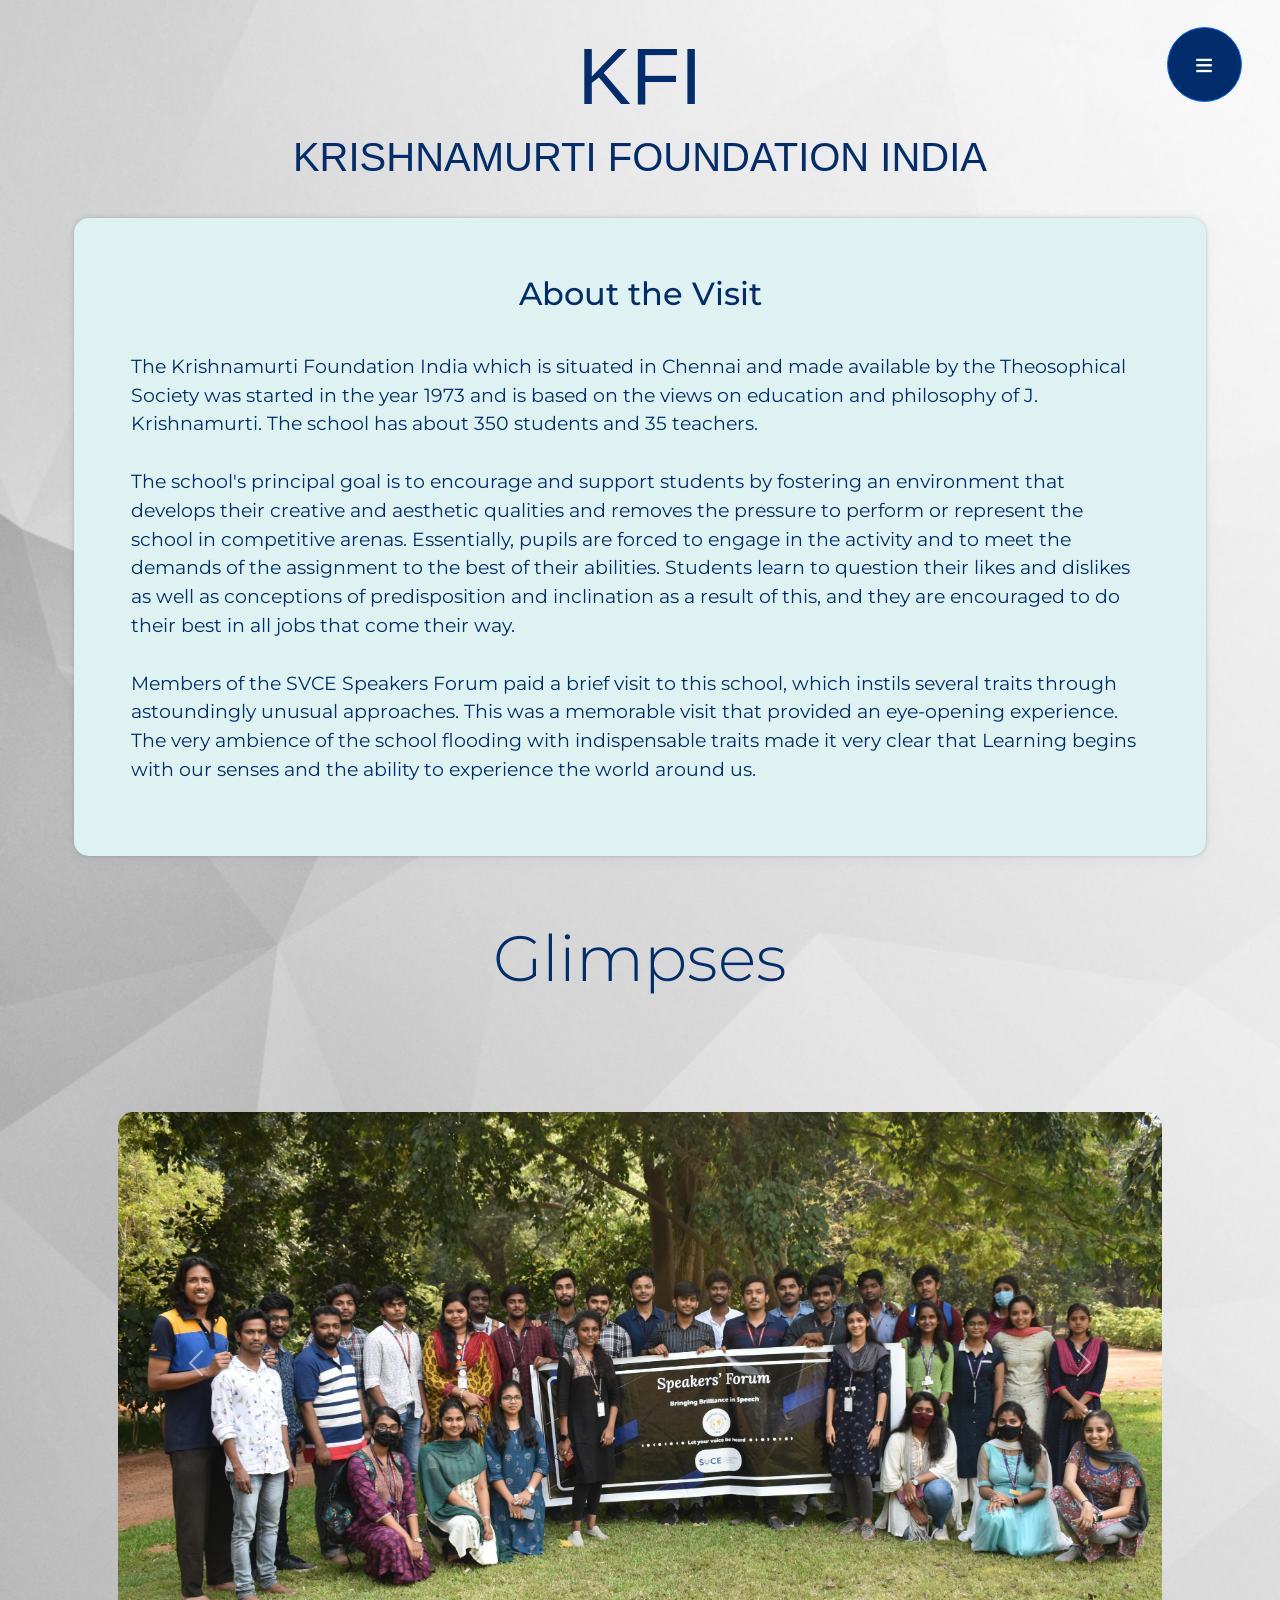
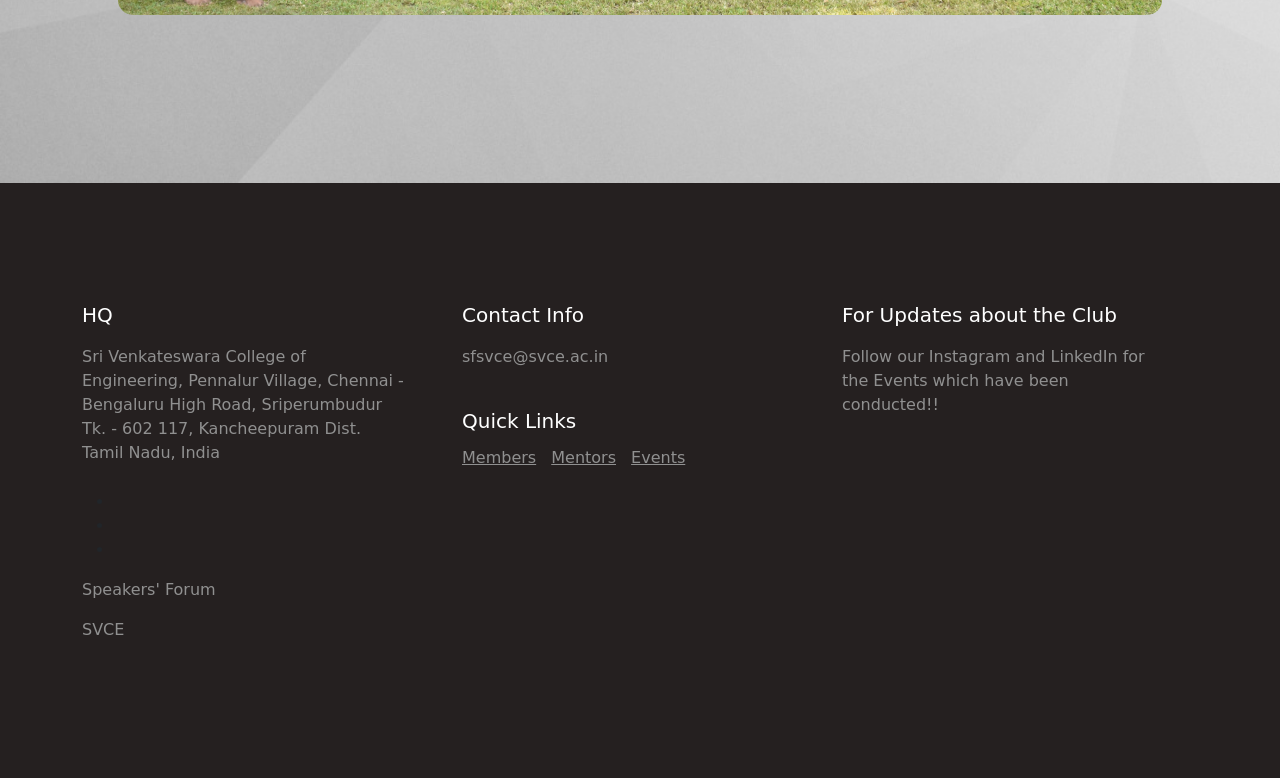
<file: Archive/KFI/kfi.html>
<html>

<head>
    <title>KFI</title>
    <link rel="icon" type="image/png" href="images/Logo White.png">

    <meta name="viewport" content="width=device-width, initial-scale=1">

    <!--BOOTSTRAP-->
    <link href="https://cdn.jsdelivr.net/npm/bootstrap@5.1.3/dist/css/bootstrap.min.css" rel="stylesheet">
    <script src="https://cdn.jsdelivr.net/npm/bootstrap@5.1.3/dist/js/bootstrap.bundle.min.js"></script>
    <link rel="stylesheet" type="text/css" href="styles/styles.css">
    <style>
        @import url('https://fonts.googleapis.com/css2?family=Montserrat:wght@500&display=swap');
        @import url('https://fonts.googleapis.com/css2?family=Ubuntu:wght@300;700&display=swap');
    </style>

</head>

<body>
    <section class="page">

        <!--Event Name and Description-->
        <div class="container-fluid pt-1">
            <div class="EventLogo">
                <div class="mainlogo">
                    <h1 class="display-1"> KFI </h1>
                    <h6 class="display-6"> KRISHNAMURTI FOUNDATION INDIA </h6>
                </div>
                <div class="btn-group">
                    <button type="button" id="ddbtn" class="btn btn-primary dropdown-toggle btn-lg" data-bs-toggle="dropdown"> ≡ </button>
                    <div class="dropdown-menu">
                        <a class="dropdown-item" href="https://speakersforum.co.in/">Home</a>
                        <a class="dropdown-item" href="https://speakersforum.co.in/sf-gallery-main/galleria">Events</a>
                    </div>
                </div>

            </div>
        </div>

        <!--EVENT DESCRIPTION-->
        <div class="container p-1">
            <div class="EventDesc">
                <div class="EventPara">
                    <h2 style="text-align:center; padding-bottom: 3%;"> About the Visit </h2>
                    <p>
                        The Krishnamurti Foundation India which is situated in Chennai and made available by the Theosophical Society was started in the year 1973 and is based on the views on education and philosophy of J. Krishnamurti. The school has about 350 students and
                        35 teachers.
                        <br> <br> The school's principal goal is to encourage and support students by fostering an environment that develops their creative and aesthetic qualities and removes the pressure to perform or represent the school in competitive
                        arenas. Essentially, pupils are forced to engage in the activity and to meet the demands of the assignment to the best of their abilities. Students learn to question their likes and dislikes as well as conceptions of predisposition
                        and inclination as a result of this, and they are encouraged to do their best in all jobs that come their way.
                        <br><br> Members of the SVCE Speakers Forum paid a brief visit to this school, which instils several traits through astoundingly unusual approaches. This was a memorable visit that provided an eye-opening experience. The very ambience
                        of the school flooding with indispensable traits made it very clear that Learning begins with our senses and the ability to experience the world around us.
                    </p>
                </div>
            </div>
        </div>

        <!--CAROUSEL-->
        <div class="container p-3">
            <div class="EventLogo">
                <h2 class="Display-3 EventLogo">Glimpses</h2>
            </div>
        </div>
        <div class="container p-5">
            <div id="carouselwCaptions" class="carousel slide" data-bs-ride="carousel">
                <div class="carousel-inner">
                    <div class="carousel-item active">
                        <img src="images/image1.jfif" class="d-block w-100" alt="..." style="max-height: 768px; border-radius: 15px;">
                        <div class="carousel-caption d-none d-md-block">
                            <h5></h5>
                            <p></p>
                        </div>
                    </div>
                    <div class="carousel-item">
                        <img src="images/image2.jfif" class="d-block w-100" alt="..." style="max-height: 768px; border-radius: 15px;">
                        <div class="carousel-caption d-none d-md-block">
                            <h5></h5>
                            <p></p>
                        </div>
                    </div>
                    <div class="carousel-item">
                        <img src="images/image3.jfif" class="d-block w-100" alt="..." style="max-height: 768px; border-radius: 15px;">
                        <div class="carousel-caption d-none d-md-block">
                            <h5></h5>
                            <p></p>
                        </div>
                    </div>
                </div>
                <button class="carousel-control-prev" type="button" data-bs-target="#carouselwCaptions" data-bs-slide="prev">
                  <span class="carousel-control-prev-icon" aria-hidden="true"></span>
                  <span class="visually-hidden">Previous</span>
                </button>
                <button class="carousel-control-next" type="button" data-bs-target="#carouselwCaptions" data-bs-slide="next">
                  <span class="carousel-control-next-icon" aria-hidden="true"></span>
                  <span class="visually-hidden">Next</span>
                </button>
            </div>
        </div>

        <br><br><br><br><br>
    </section>
    <!-- FOOTER -->
    <footer id="footer">
        <div class="container">
            <div class="row">

                <div class="col-md-4 col-sm-6">
                    <div class="footer-info">
                        <div class="section-title">
                            <h2>HQ</h2>
                        </div>
                        <address>
                                   <p>
                                        Sri Venkateswara College of Engineering,
                                        Pennalur Village, Chennai - Bengaluru High Road, Sriperumbudur Tk. - 602 117,
                                        Kancheepuram Dist. Tamil Nadu, India</p>
                              </address>

                        <ul class="social-icon">
                            <li><a href="https://www.linkedin.com/company/speaker-forum/" target="blank" class="fa fa-linkedin-in" attr="LinkedIn"><i
                                                  class="fab fa-linkedin"></i></a></li>
                            <!-- <li><a href="#" class="fa fa-twitter"></a></li> -->
                            <li>
                                <a href="https://www.instagram.com/sf_svce/?hl=en" target="blank" class="fa fa-instagram"></a>
                            </li>


                            <li><a href="#" target="blank" class="fab fa-discord"><i class="fab fa-discord"></i></a></li>



                        </ul>

                        <div class="copyright-text">
                            <p>Speakers' Forum</p>

                            <p>SVCE</p>
                        </div>
                    </div>
                </div>

                <div class="col-md-4 col-sm-6">
                    <div class="footer-info">
                        <div class="section-title">
                            <h2>Contact Info</h2>
                        </div>
                        <address>
                                   <!-- <p>98484938393 random numbers</p> -->
                                   <p>sfsvce@svce.ac.in</a></p>
                              </address>

                        <div class="footer_menu">
                            <h2>Quick Links</h2>
                            <ul>
                                <!-- <li><a href="#">Career</a></li> -->
                                <li><a href="TeamMembers/TeamMembers.html">Members</a></li>
                                <li><a href="TeamMembers/TeamMembers.html#mentors">Mentors</a></li>
                                <li><a href="SF-Gallery-main/galleria.html">Events</a></li>
                            </ul>
                        </div>
                    </div>
                </div>

                <div class="col-md-4 col-sm-12">
                    <div class="footer-info newsletter-form">
                        <div class="section-title">
                            <h2>For Updates about the Club</h2>
                        </div>
                        <p>Follow our Instagram and LinkedIn for the Events which have been conducted!!</p>
                    </div>
                </div>

            </div>
        </div>
    </footer>
</body>

</html>
</file>
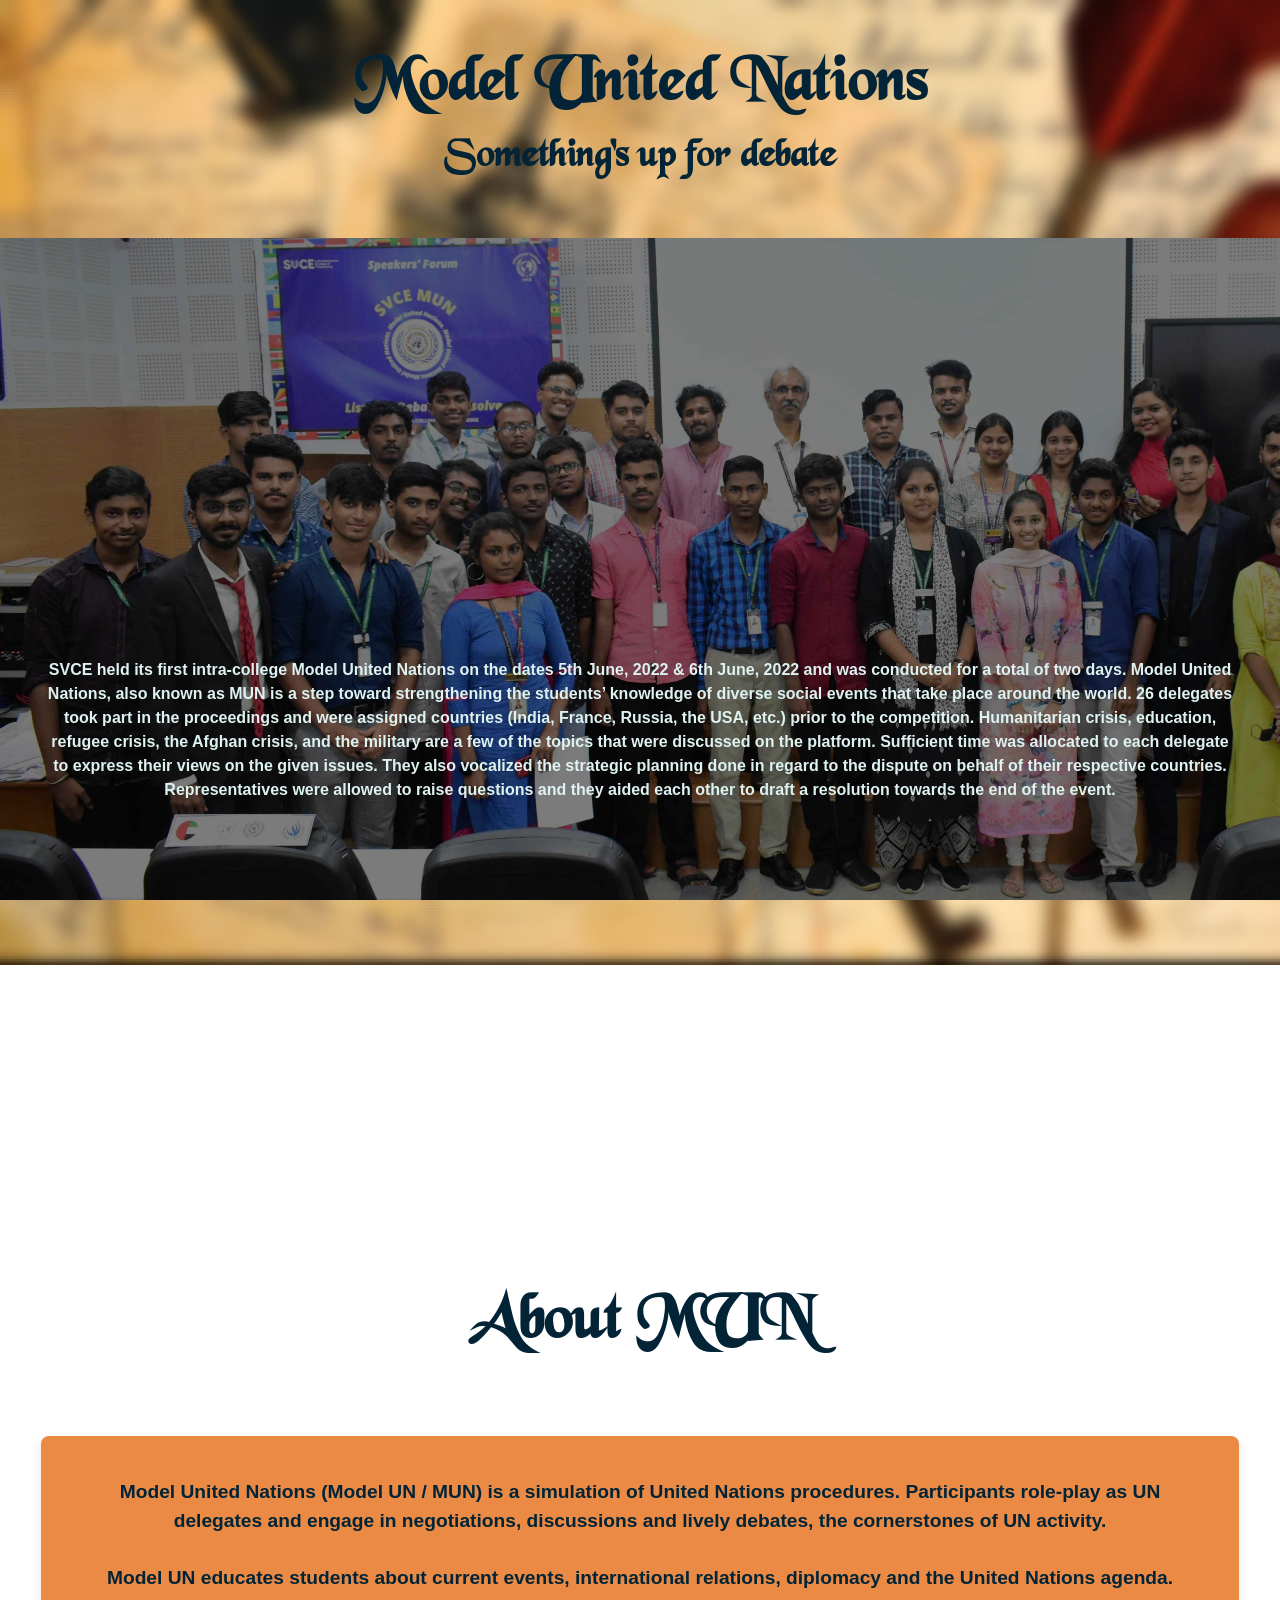
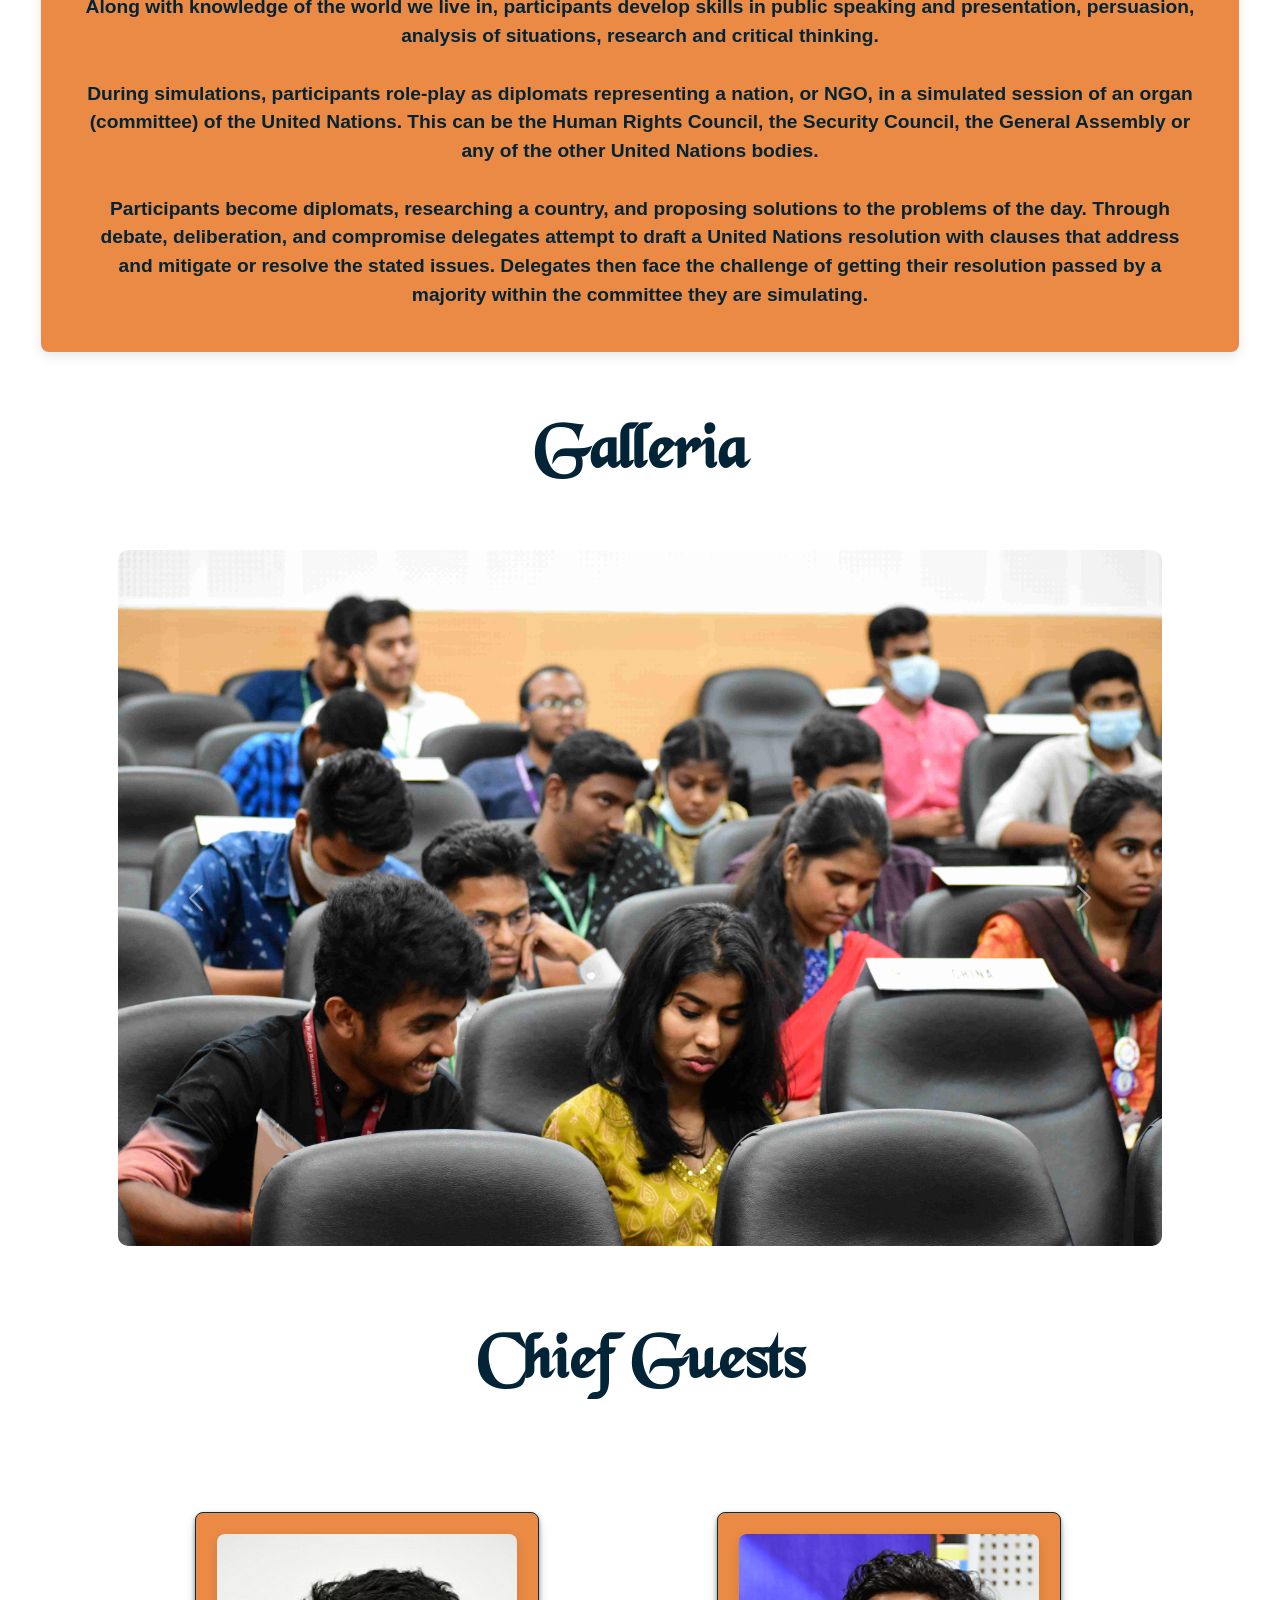
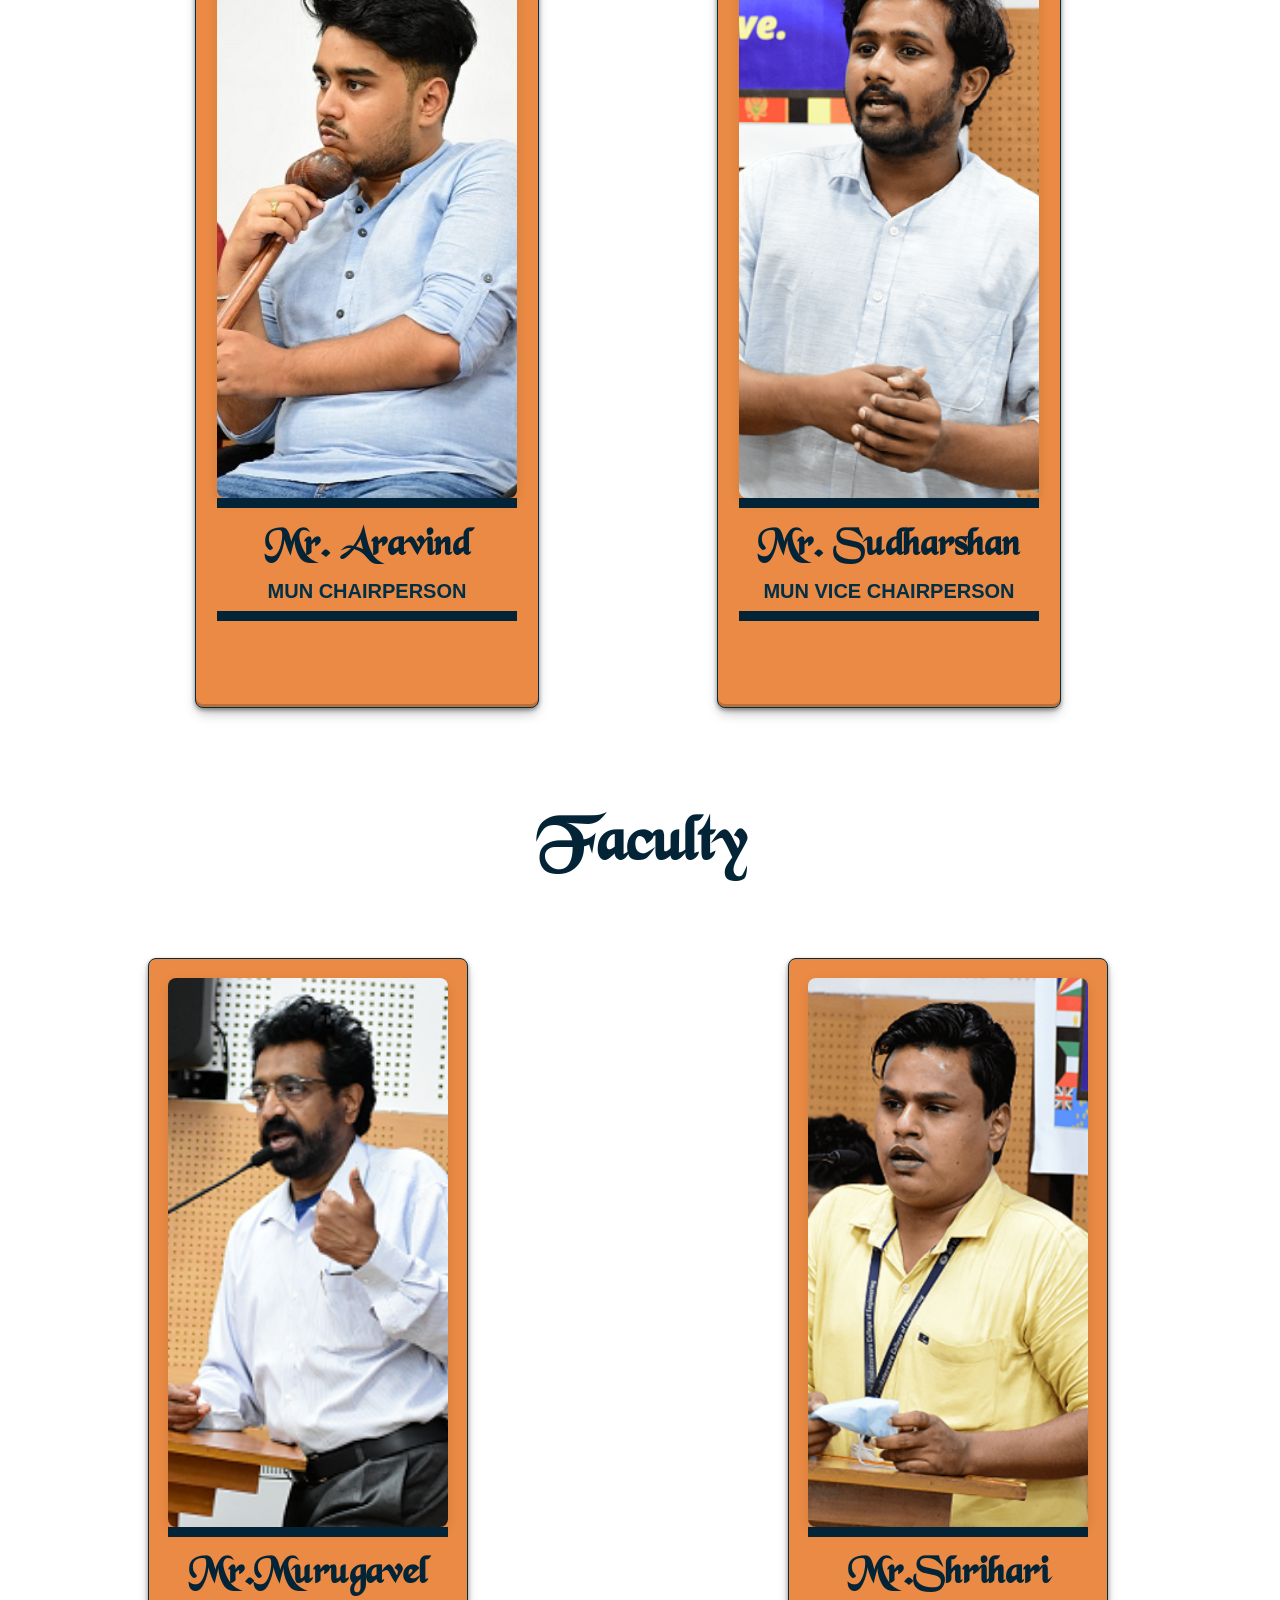
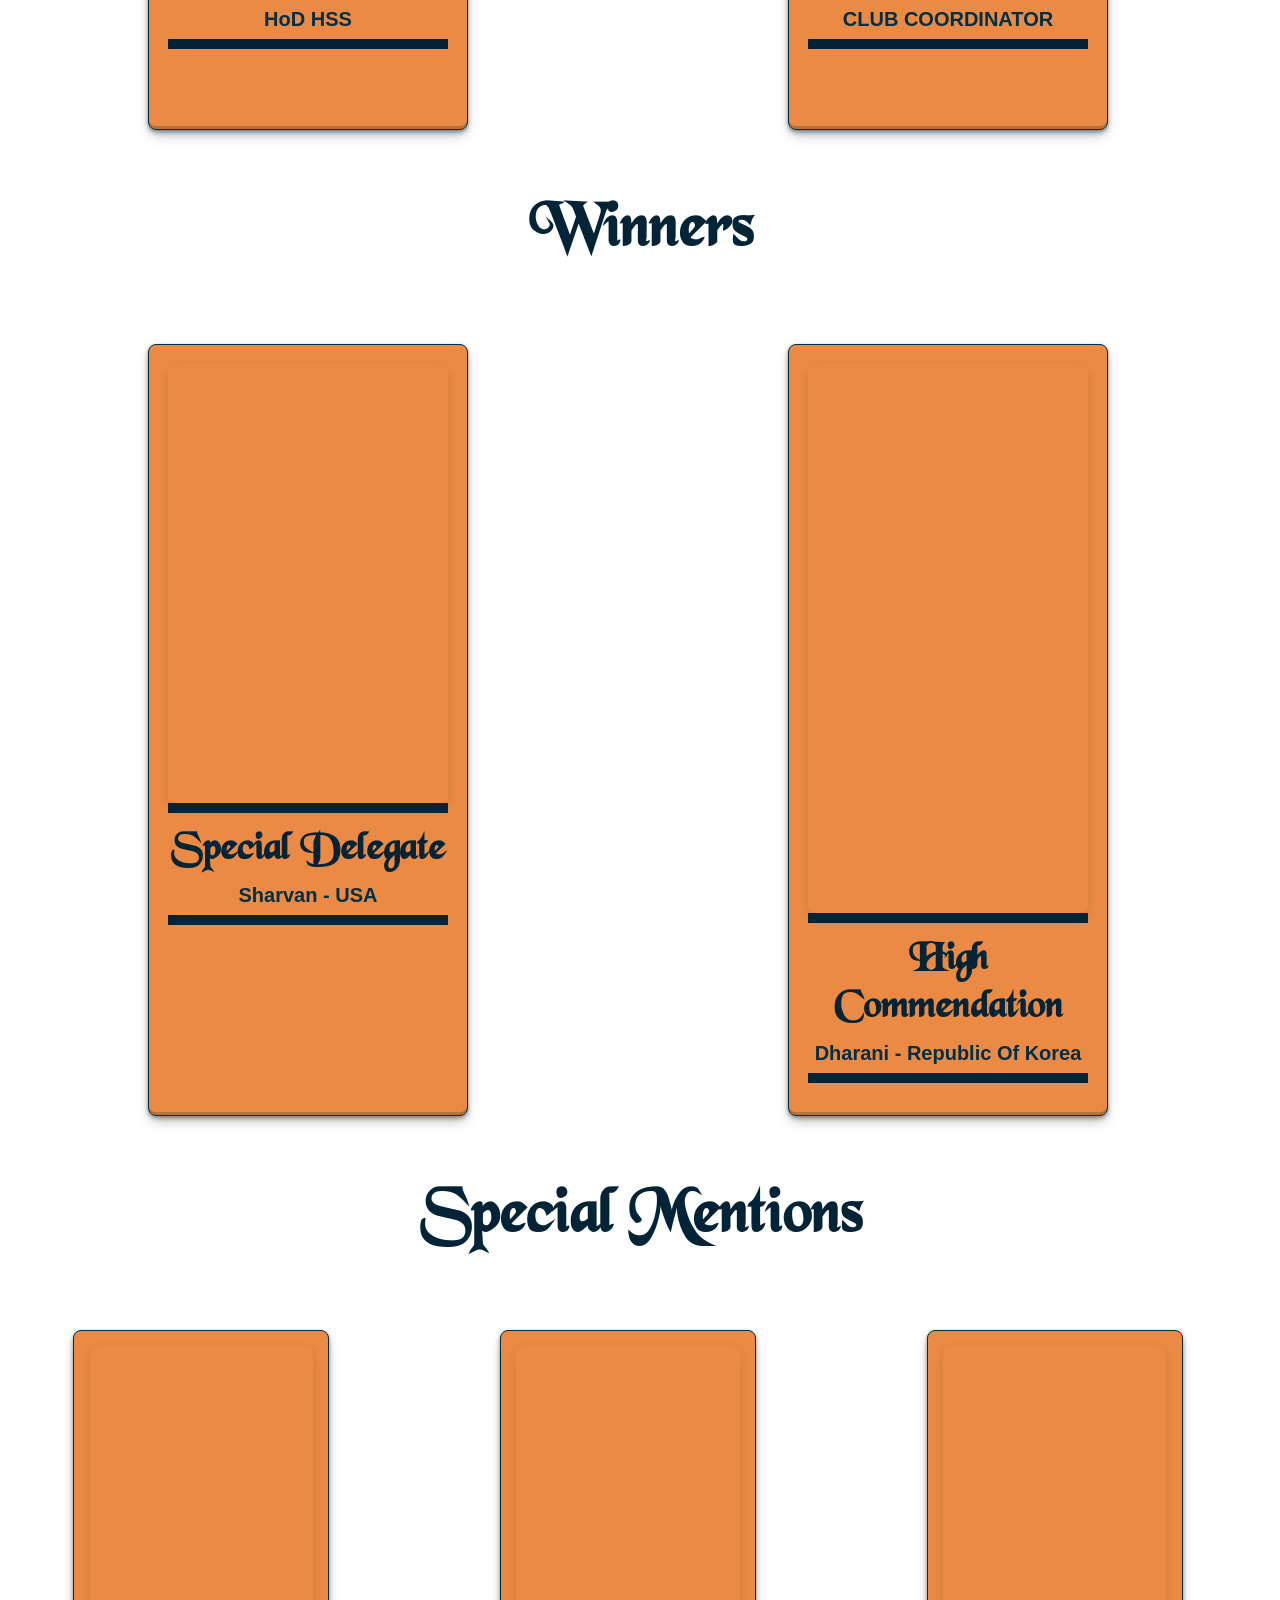
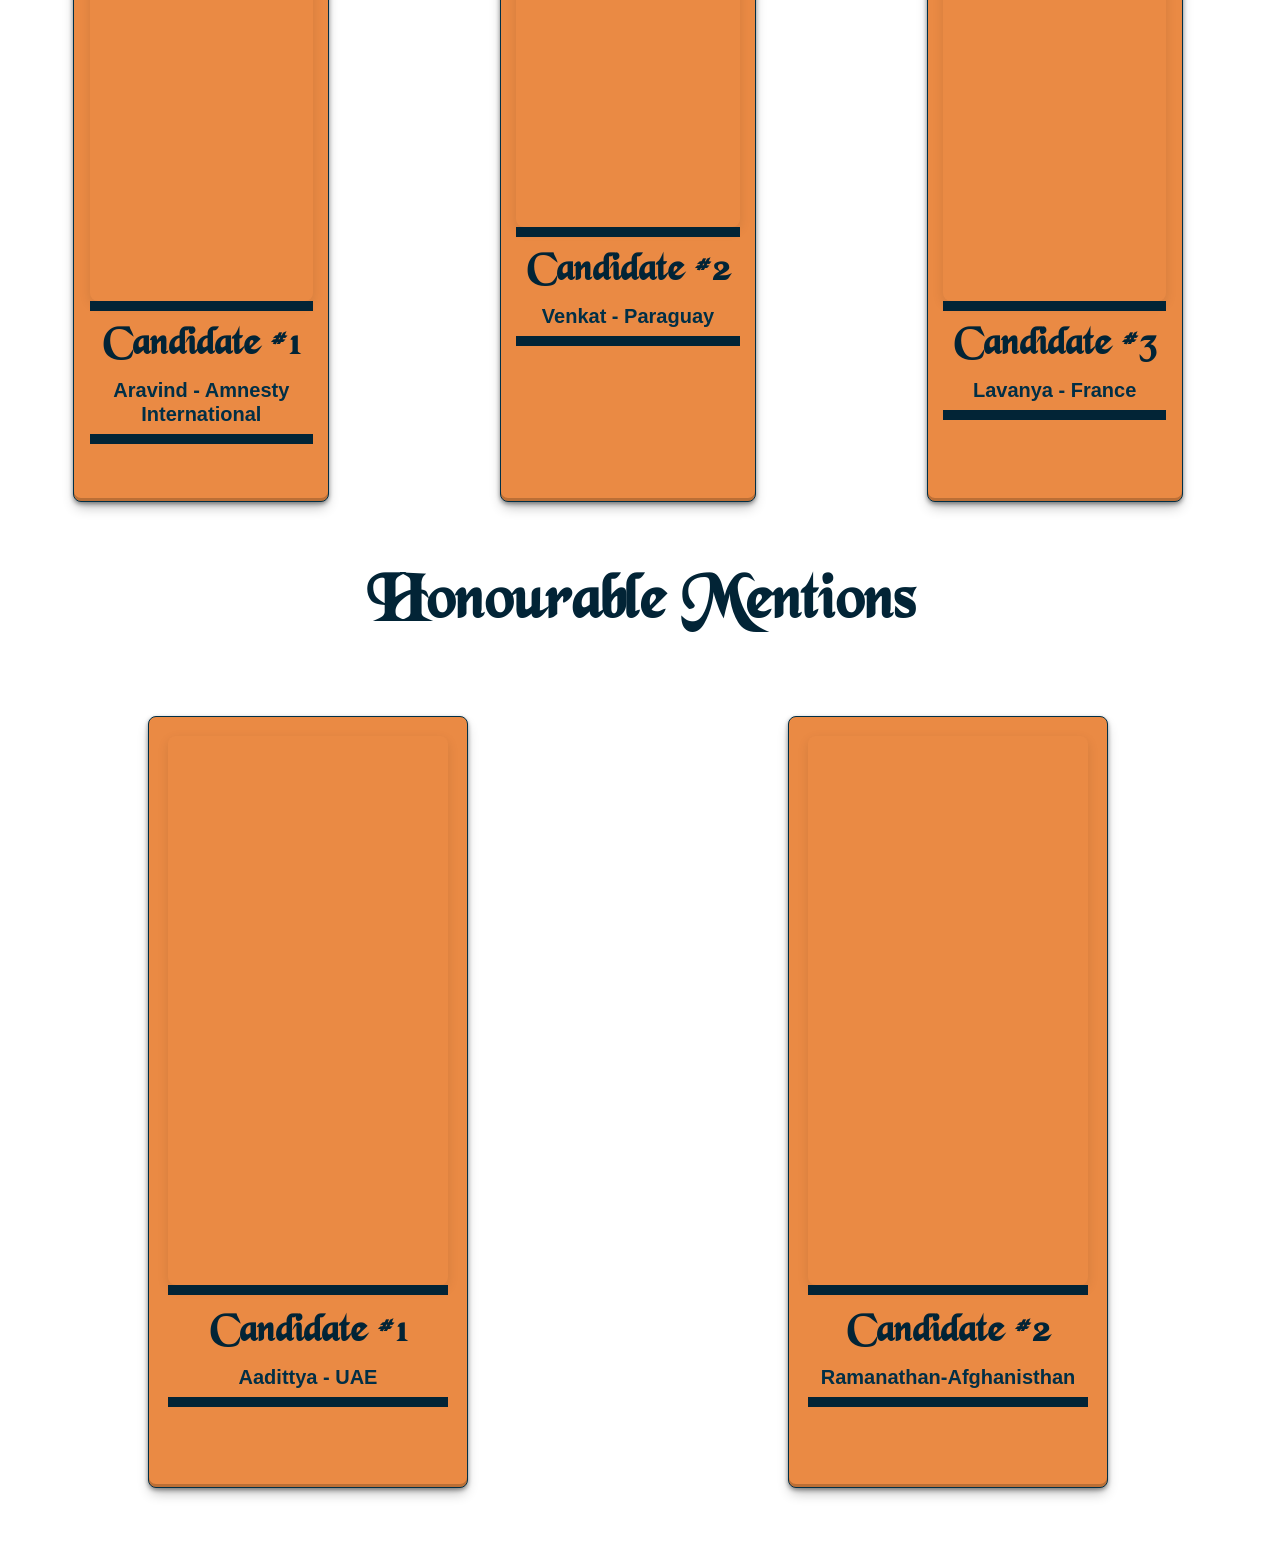
<file: Archive/MUN Page/MUN.html>
<html>

<head>
    <link rel="shortcut icon" href="./images/logo.png">

    <title> Model United Nations </title>
    <!--Website-->
    <meta charset="UTF-8">
    <meta http-equiv="X-UA-Compatible" content="IE=Edge">
    <meta name="description" content="">
    <meta name="keywords" content="">
    <meta name="author" content="">
    <meta name="viewport" content="width=device-width, initial-scale=1, maximum-scale=1">

    <!-- BOOTSTRAP -->
    <link href="https://cdn.jsdelivr.net/npm/bootstrap@5.1.3/dist/css/bootstrap.min.css" rel="stylesheet">
    <script src="https://cdn.jsdelivr.net/npm/bootstrap@5.1.3/dist/js/bootstrap.bundle.min.js"></script>

    <!-- MAIN CSS -->
    <link rel="stylesheet" href="./styles/styles.css">
</head>

<body>

    <!-- TITLE AND TAGLINE -->
    <div class="container p-5">
        <div class="MUNtitle">
            <h1 class="MUNmain">Model United Nations</h1>
            <h3 class="MUNbot">Something's up for debate</h3>
        </div>
    </div>
    <!-- PARALLAX -->
    <div class="parallax">
        <!-- <h2 class="parallax-text">Meet the Delegates!</h2> -->

        <div class="contatiner p-3">
            <div class="desc">
                <p class="parallax-text">
                    SVCE held its first intra-college Model United Nations on the dates 5th June, 2022 & 6th June, 2022 and was conducted for a total of two days. Model United Nations, also known as MUN is a step toward strengthening the students’ knowledge of diverse social
                    events that take place around the world. 26 delegates took part in the proceedings and were assigned countries (India, France, Russia, the USA, etc.) prior to the competition. Humanitarian crisis, education, refugee crisis, the
                    Afghan crisis, and the military are a few of the topics that were discussed on the platform. Sufficient time was allocated to each delegate to express their views on the given issues. They also vocalized the strategic planning done
                    in regard to the dispute on behalf of their respective countries. Representatives were allowed to raise questions and they aided each other to draft a resolution towards the end of the event.
                </p>
            </div>
        </div>
    </div>


    <!-- EVENT DESCRIPTION
    <div class="contatiner p-3">
        <div class="desc">
            <p class="eventdesc">
                SVCE held its first intra-college Model United Nations on the dates 3rd July, 2022 & 4th July, 2022 and was conducted for a total of two days. Model United Nations, also known as MUN is a step toward strengthening the students’ knowledge of diverse social
                events that take place around the world. About 35 delegates took part in the proceedings and were assigned countries (India, France, Russia, the USA, etc.) prior to the competition. Humanitarian crisis, education, refugee crisis, the Afghan
                crisis, and the military are a few of the topics that were discussed on the platform. Sufficient time was allocated to each delegate to express their views on the given issues. They also vocalized the strategic planning done in regard
                to the dispute on behalf of their respective countries. Representatives were allowed to raise questions and they aided each other to draft a resolution towards the end of the event.
            </p>
        </div>
    </div> -->

    <!-- ABOUT MUN -->
    <div class="container p-5">
        <h3 class="MUNMain">About MUN</h3>
    </div>
    <div class="contatiner p-3">
        <div class="desc">
            <p class="eventdesc">
                Model United Nations (Model UN / MUN) is a simulation of United Nations procedures. Participants role-play as UN delegates and engage in negotiations, discussions and lively debates, the cornerstones of UN activity.
                <br> <br> Model UN educates students about current events, international relations, diplomacy and the United Nations agenda. Along with knowledge of the world we live in, participants develop skills in public speaking and presentation,
                persuasion, analysis of situations, research and critical thinking.
                <br> <br> During simulations, participants role-play as diplomats representing a nation, or NGO, in a simulated session of an organ (committee) of the United Nations. This can be the Human Rights Council, the Security Council, the General
                Assembly or any of the other United Nations bodies.
                <br> <br> Participants become diplomats, researching a country, and proposing solutions to the problems of the day. Through debate, deliberation, and compromise delegates attempt to draft a United Nations resolution with clauses that address
                and mitigate or resolve the stated issues. Delegates then face the challenge of getting their resolution passed by a majority within the committee they are simulating.
            </p>
        </div>
    </div>

    <!-- Galleria -->
    <div class="Galleria">
        <h3 class="MUNMain">
            Galleria
        </h3>
        <div class="container p-5">
            <div id="carouselwCaptions" class="carousel slide carousel-fade" data-bs-ride="carousel">
                <div class="carousel-inner">
                    <div class="carousel-item active">
                        <img src="images/1.jpg" class="d-block w-100" alt="..." style="max-height: 1000px; border-radius: 10px;">

                    </div>
                    <div class="carousel-item">
                        <img src="images/2.jpg" class="d-block w-100" alt="..." style="max-height: 1000px; border-radius: 10px;">

                    </div>
                    <div class="carousel-item">
                        <img src="images/3.jpg" class="d-block w-100" alt="..." style="max-height: 1000px; border-radius: 10px;">
                    </div>
                    <div class="carousel-item">
                        <img src="images/4.jpg" class="d-block w-100" alt="..." style="max-height: 1000px; border-radius: 10px;">
                    </div>
                    <div class="carousel-item">
                        <img src="images/5.jpg" class="d-block w-100" alt="..." style="max-height: 1000px; border-radius: 10px;">
                    </div>
                    <div class="carousel-item">
                        <img src="images/6.jpg" class="d-block w-100" alt="..." style="max-height: 1000px; border-radius: 10px;">
                    </div>
                    <div class="carousel-item">
                        <img src="images/7.jpg" class="d-block w-100" alt="..." style="max-height: 1000px; border-radius: 10px;">
                    </div>
                    <div class="carousel-item">
                        <img src="images/8.jpg" class="d-block w-100" alt="..." style="max-height: 1000px; border-radius: 10px;">
                    </div>
                    <div class="carousel-item">
                        <img src="images/9.jpg" class="d-block w-100" alt="..." style="max-height: 1000px; border-radius: 10px;">
                    </div>
                    <div class="carousel-item">
                        <img src="images/10.jpg" class="d-block w-100" alt="..." style="max-height: 1000px; border-radius: 10px;">
                    </div>
                </div>
                <button class="carousel-control-prev" type="button" data-bs-target="#carouselwCaptions" data-bs-slide="prev">
                  <span class="carousel-control-prev-icon" aria-hidden="true"></span>
                  <span class="visually-hidden">Previous</span>
                </button>
                <button class="carousel-control-next" type="button" data-bs-target="#carouselwCaptions" data-bs-slide="next">
                  <span class="carousel-control-next-icon" aria-hidden="true"></span>
                  <span class="visually-hidden">Next</span>
                </button>
            </div>
        </div>
    </div>

    <!-- Chief Guests -->
    <div class="ChiefGuests">
        <h3 class="MUNMain">
            Chief Guests
        </h3>
        <div class="container p-5">
            <div class="row">
                <div class="column">
                    <div class="card">
                        <div class="image" style="background-image: url('./images/aravind.jpeg'); background-size: cover;">
                        </div>

                        <div class="card-content">
                            <h2 class="MUNbot">Mr. Aravind</h2>
                            <h5>MUN CHAIRPERSON</h5>
                        </div>
                    </div>
                </div>
                <div class="column">
                    <div class="card">
                        <div class="image" style="background-image: url('./images/sudarshan.png'); background-size: cover;"></div>

                        <div class="card-content">
                            <h2 class="MUNbot">Mr. Sudharshan</h2>
                            <h5>MUN VICE CHAIRPERSON</h5>
                        </div>
                    </div>
                </div>
            </div>
        </div>
    </div>

    <!-- FACULTY -->
    <h3 class="MUNMain">
        Faculty
    </h3>
    <div class="row">
        <div class="column">
            <div class="card">
                <div class="image" style="background-image: url('./images/murugavel.png'); background-size: cover;">
                </div>

                <div class="card-content">
                    <h2 class="MUNbot">Mr.Murugavel</h2>
                    <h5>HoD HSS</h5>
                </div>
            </div>
        </div>
        <div class="column">
            <div class="card">
                <div class="image" style="background-image: url('./images/shrihari.png'); background-size: cover;">
                </div>

                <div class="card-content">
                    <h2 class="MUNbot">Mr.Shrihari</h2>
                    <h5>CLUB COORDINATOR</h5>
                </div>
            </div>
        </div>
    </div>

    <!-- WINNER AND SPECIAL DELEGATE -->
    <h3 class="MUNMain">
        Winners
    </h3>
    <div class="row">
        <div class="column">
            <div class="card">
                <div class="image" style="background-image: url('https://upload.wikimedia.org/wikipedia/en/a/a4/Flag_of_the_United_States.svg'); background-size: contain; max-height: 60%;"></div>

                <div class="card-content">
                    <h2 class="MUNbot">Special Delegate</h2>
                    <h5>Sharvan - USA</h5>
                </div>
            </div>
        </div>
        <div class="column">
            <div class="card">
                <div class="image" style="background-image: url('https://upload.wikimedia.org/wikipedia/commons/thumb/2/22/Flag_of_the_People%27s_Committee_of_Korea.svg/1280px-Flag_of_the_People%27s_Committee_of_Korea.svg.png'); background-size: contain;"></div>

                <div class="card-content">
                    <h2 class="MUNbot">High Commendation</h2>
                    <h5>Dharani - Republic Of Korea</h5>
                </div>
            </div>
        </div>
    </div>
    <!-- Special mention -->
    <h3 class="MUNMain">
        Special Mentions
    </h3>
    <div class="row">
        <div class="column1">
            <div class="card">
                <div class="image" style="background-image: url('https://www.newsclick.in/sites/default/files/2021-07/Amnesty%20International.png'); background-size: contain;"></div>

                <div class="card-content">
                    <h2 class="MUNbot">Candidate #1</h2>
                    <h5>Aravind - Amnesty International</h5>
                </div>
            </div>
        </div>
        <div class="column1">
            <div class="card">
                <div class="image" style="background-image: url('https://upload.wikimedia.org/wikipedia/commons/thumb/2/27/Flag_of_Paraguay.svg/1920px-Flag_of_Paraguay.svg.png'); background-size: contain; max-height: 65%;"></div>

                <div class="card-content">
                    <h2 class="MUNbot">Candidate #2</h2>
                    <h5>Venkat - Paraguay</h5>
                </div>
            </div>
        </div>
        <div class="column1">
            <div class="card">
                <div class="image" style="background-image: url('https://upload.wikimedia.org/wikipedia/en/thumb/c/c3/Flag_of_France.svg/1280px-Flag_of_France.svg.png'); background-size: contain;"></div>

                <div class="card-content">
                    <h2 class="MUNbot">Candidate #3</h2>
                    <h5>Lavanya - France</h5>
                </div>
            </div>
        </div>
    </div>

    <!-- HONOURABLE MENTIONS -->
    <h3 class="MUNMain">
        Honourable Mentions
    </h3>
    <div class="row">
        <div class="column">
            <div class="card">
                <div class="image" style="background-image: url('https://upload.wikimedia.org/wikipedia/commons/thumb/c/cb/Flag_of_the_United_Arab_Emirates.svg/1200px-Flag_of_the_United_Arab_Emirates.svg.png?20181221104309'); background-size: contain;"></div>

                <div class="card-content">
                    <h2 class="MUNbot">Candidate #1</h2>
                    <h5>Aadittya - UAE</h5>
                </div>
            </div>
        </div>
        <div class="column">
            <div class="card">
                <div class="image" style="background-image: url('https://upload.wikimedia.org/wikipedia/commons/thumb/5/55/Flag_of_Afghanistan_%282002%E2%80%932004%29.svg/2560px-Flag_of_Afghanistan_%282002%E2%80%932004%29.svg.png'); background-size: contain;"></div>

                <div class="card-content">
                    <h2 class="MUNbot">Candidate #2</h2>
                    <h5>Ramanathan-Afghanisthan</h5>
                </div>
            </div>
        </div>
    </div>

   
        </body>
        </html>
</file>
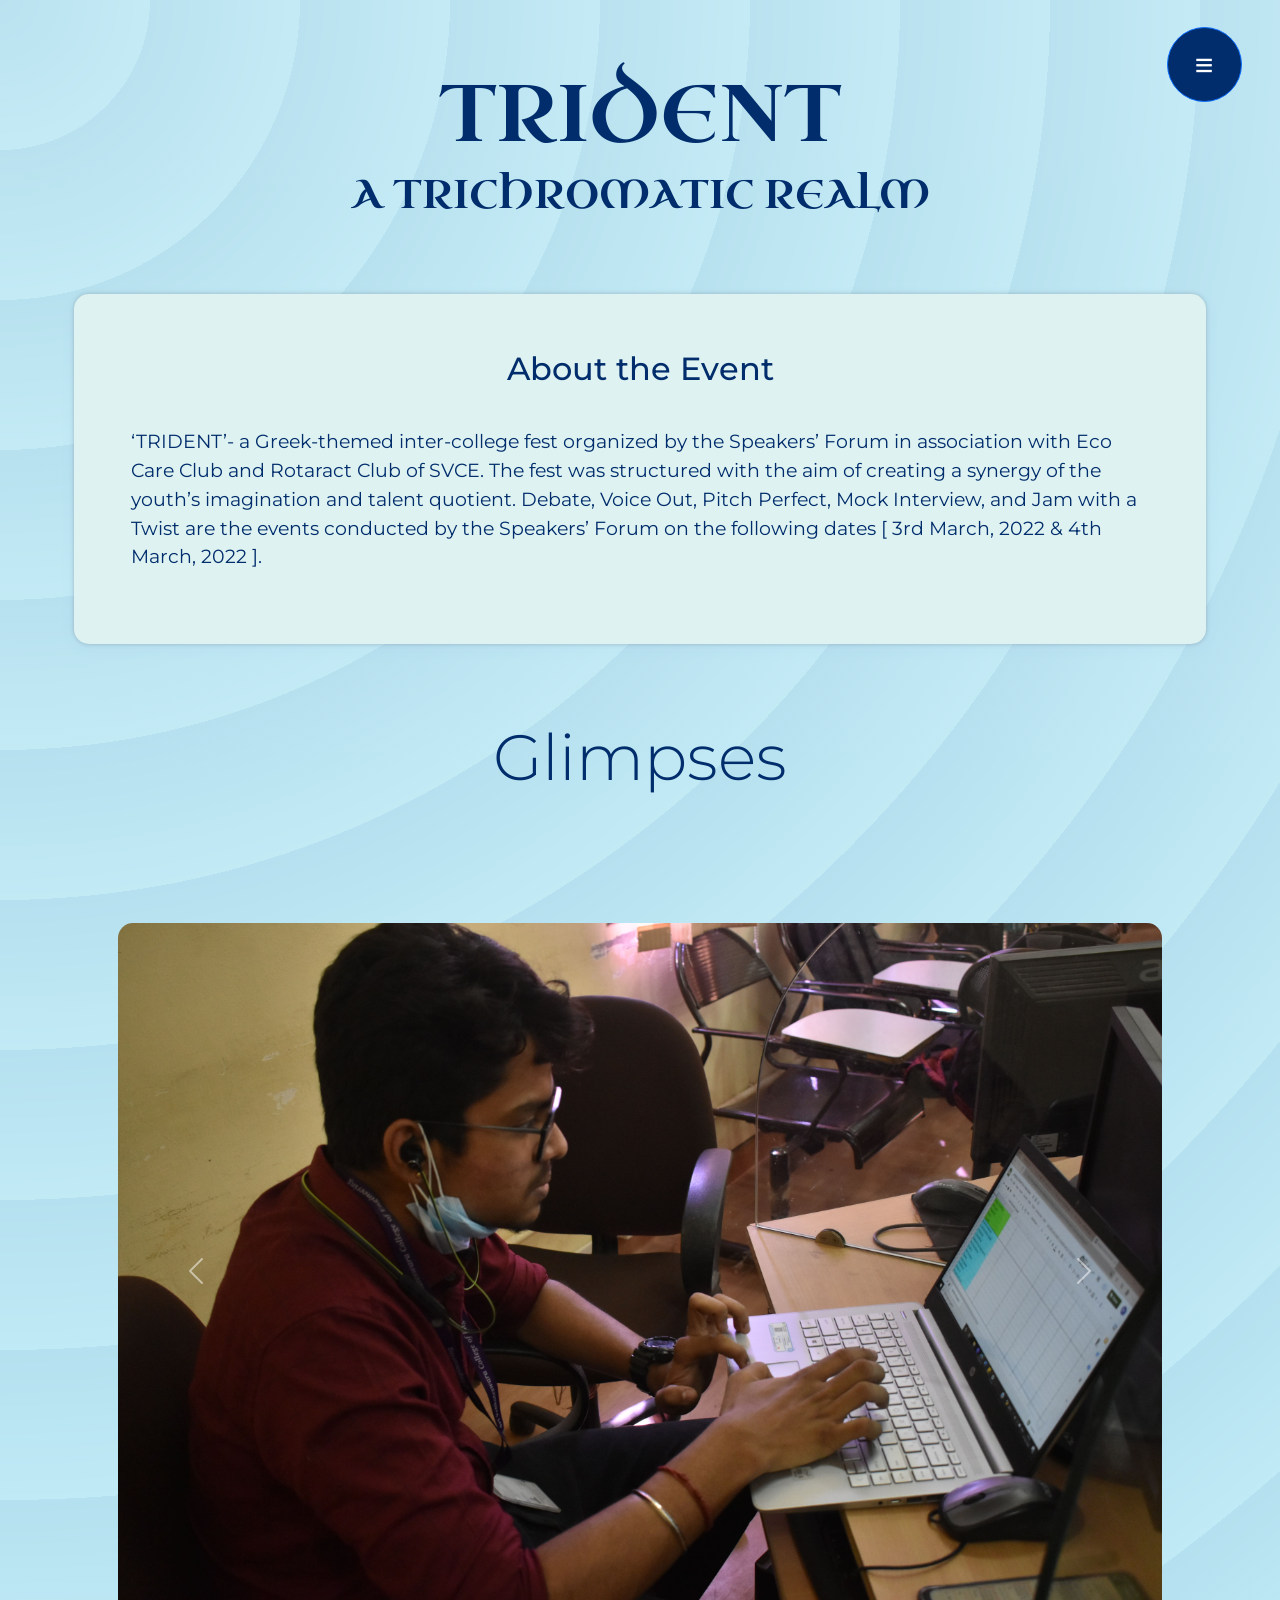
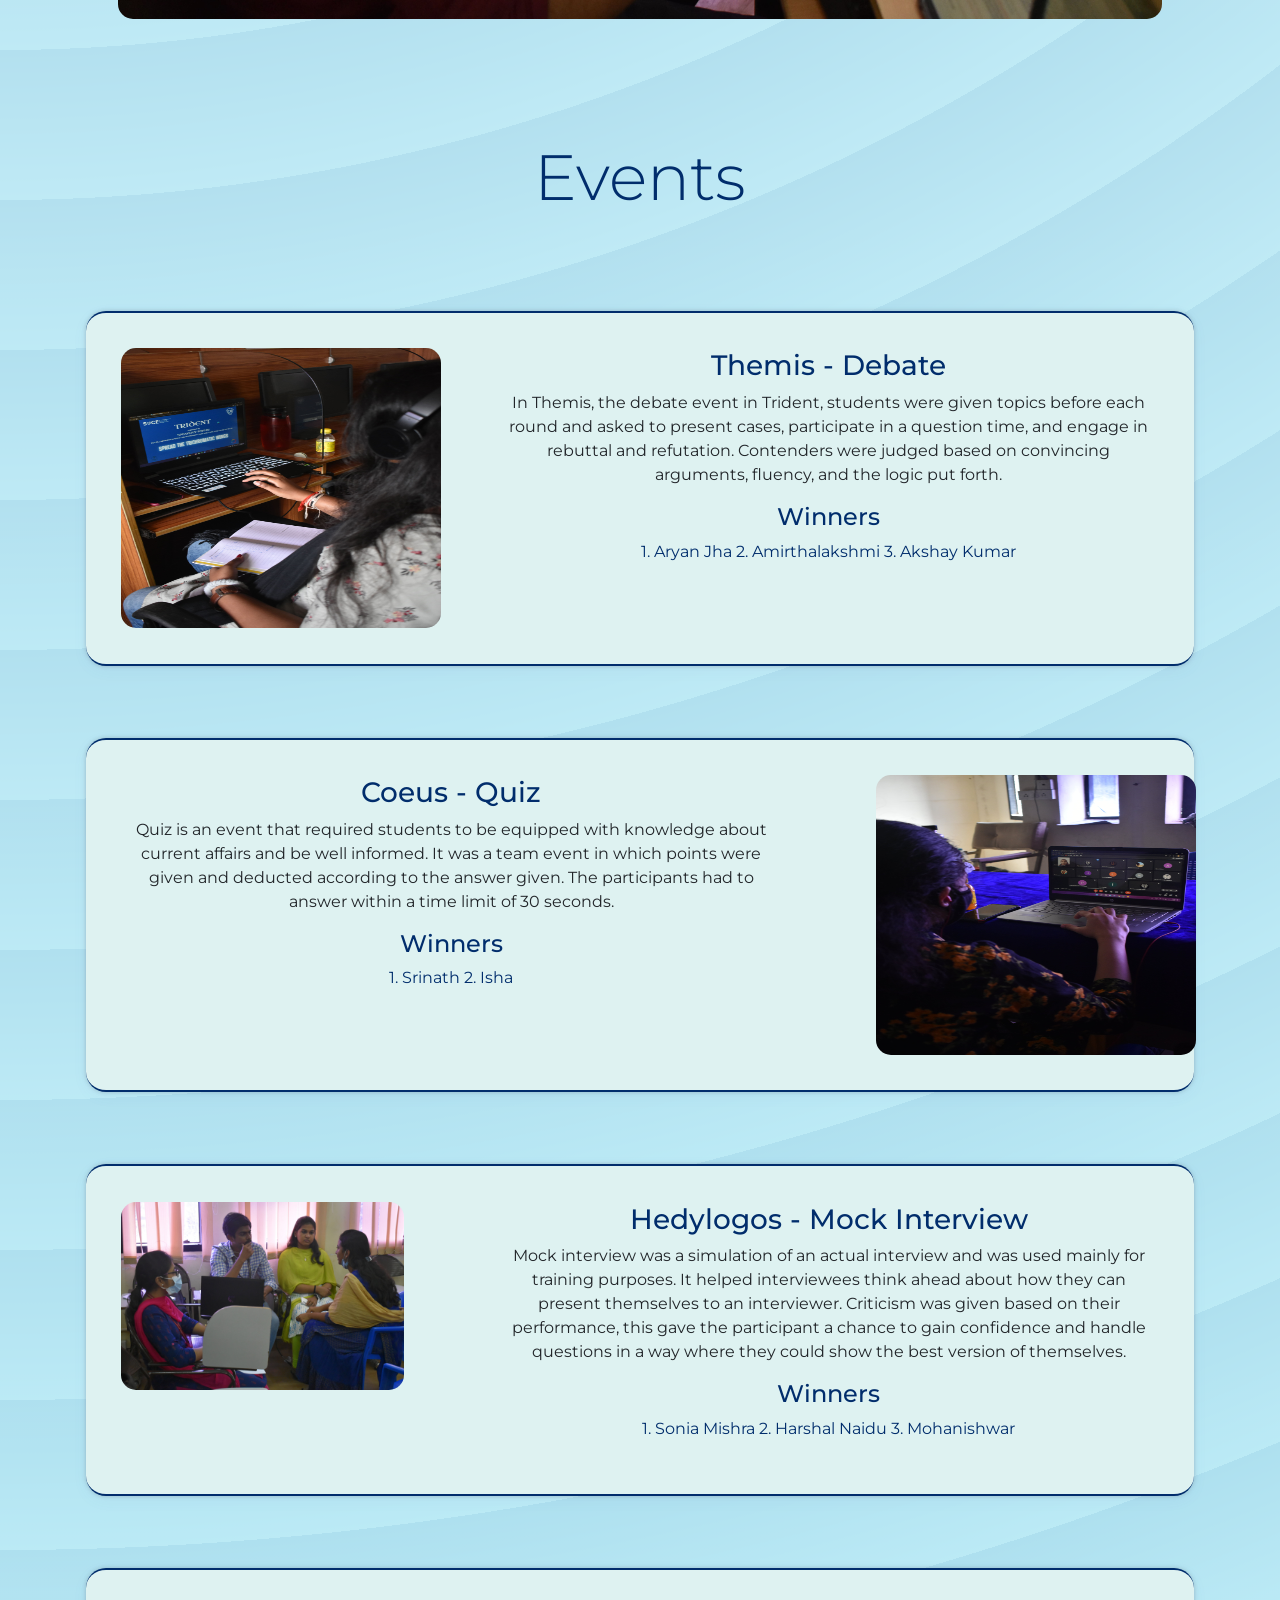
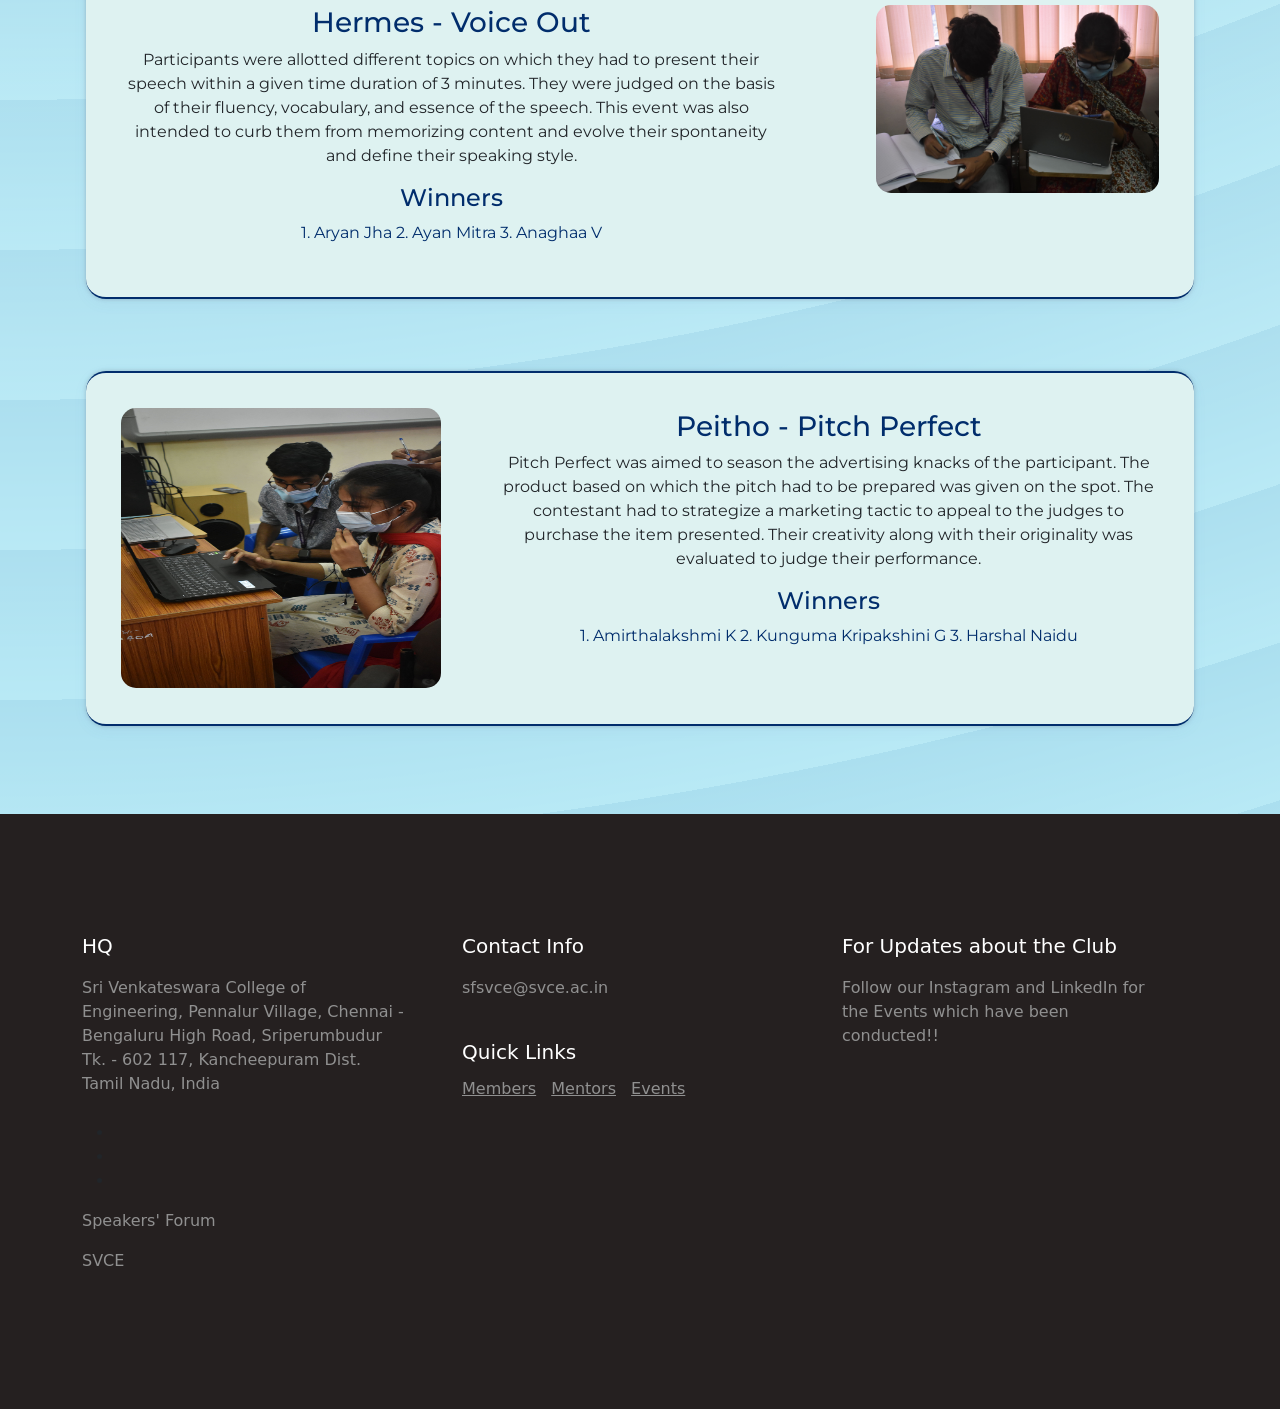
<file: Archive/Trident/trident.html>
<html>

<head>
    <title>Trident - A Trichromatic Realm</title>
    <link rel="icon" type="image/png" href="images/Logo White.png">

    <meta name="viewport" content="width=device-width, initial-scale=1">

    <!--BOOTSTRAP-->
    <link href="https://cdn.jsdelivr.net/npm/bootstrap@5.1.3/dist/css/bootstrap.min.css" rel="stylesheet">
    <script src="https://cdn.jsdelivr.net/npm/bootstrap@5.1.3/dist/js/bootstrap.bundle.min.js"></script>
    <link rel="stylesheet" type="text/css" href="styles/styles.css">
    <style>
        @import url('https://fonts.googleapis.com/css2?family=Uncial+Antiqua&display=swap');
        @import url('https://fonts.googleapis.com/css2?family=Montserrat:wght@500&display=swap');
    </style>

</head>

<body>
    <section class="page">

        <!--Event Name and Description-->
        <div class="container-fluid pt-1">
            <div class="EventLogo">
                <div class="mainlogo">
                    <h1 class="display-1"> TRIDENT </h1>
                    <h6 class="display-6"> A TRICHROMATIC REALM </h6>
                </div>
                <div class="btn-group">
                    <button type="button" id="ddbtn" class="btn btn-primary dropdown-toggle btn-lg" data-bs-toggle="dropdown"> ≡ </button>
                    <div class="dropdown-menu">
                        <a class="dropdown-item" href="https://speakersforum.co.in/">Home</a>
                        <a class="dropdown-item" href="https://speakersforum.co.in/sf-gallery-main/galleria">Events</a>
                    </div>
                </div>

            </div>
        </div>

        <!--EVENT DESCRIPTION-->
        <div class="container p-1">
            <div class="EventDesc">
                <div class="EventPara">
                    <h2 style="text-align:center; padding-bottom: 3%;"> About the Event </h2>
                    <p>
                        ‘TRIDENT’- a Greek-themed inter-college fest organized by the Speakers’ Forum in association with Eco Care Club and Rotaract Club of SVCE. The fest was structured with the aim of creating a synergy of the youth’s imagination and talent quotient. Debate,
                        Voice Out, Pitch Perfect, Mock Interview, and Jam with a Twist are the events conducted by the Speakers’ Forum on the following dates [ 3rd March, 2022 & 4th March, 2022 ].
                    </p>
                </div>
            </div>
        </div>

        <!--CAROUSEL-->
        <div class="container p-3">
            <div class="EventLogo">
                <h2 class="Display-3">Glimpses</h2>
            </div>
        </div>
        <div class="container p-5">
            <div id="carouselwCaptions" class="carousel slide" data-bs-ride="carousel">
                <div class="carousel-inner">
                    <div class="carousel-item active">
                        <img src="images/image1.jfif" class="d-block w-100" alt="..." style="max-height: 768px; border-radius: 15px;">

                    </div>
                    <div class="carousel-item">
                        <img src="images/image2.jfif" class="d-block w-100" alt="..." style="max-height: 768px; border-radius: 15px;">

                    </div>
                    <div class="carousel-item">
                        <img src="images/image3.jfif" class="d-block w-100" alt="..." style="max-height: 768px; border-radius: 15px;">

                    </div>
                </div>
                <button class="carousel-control-prev" type="button" data-bs-target="#carouselwCaptions" data-bs-slide="prev">
                  <span class="carousel-control-prev-icon" aria-hidden="true"></span>
                  <span class="visually-hidden">Previous</span>
                </button>
                <button class="carousel-control-next" type="button" data-bs-target="#carouselwCaptions" data-bs-slide="next">
                  <span class="carousel-control-next-icon" aria-hidden="true"></span>
                  <span class="visually-hidden">Next</span>
                </button>
            </div>
        </div>

        <!--LinkTree and Card-->
        <div class="container p-3 ">
            <div class="EventLogo ">
                <h2 class="Display-3 ">Events</h2>
            </div>
        </div>
        <div class="container p-3 ">
            <div class="linktreecards">
                <div class="row">
                    <div class="col-sm-4">
                        <div class="cardimage">
                            <img src="images/themis.jfif" alt="them" style="max-height: 280px; width: 320px; border-radius: 15px;">
                        </div>
                    </div>
                    <div class="col-sm-8">
                        <div class="compbody">
                            <h3 class="comptitle">Themis - Debate</h3>
                            <p class="compara">
                                In Themis, the debate event in Trident, students were given topics before each round and asked to present cases, participate in a question time, and engage in rebuttal and refutation. Contenders were judged based on convincing arguments, fluency, and
                                the logic put forth.
                            </p>
                            <h4 class="comptitle"> Winners </h3>
                                <p class="comptitle">
                                    1. Aryan Jha 2. Amirthalakshmi 3. Akshay Kumar
                                </p>
                        </div>
                    </div>
                </div>
            </div>
            <br>
            <br>
            <br>
            <div class="linktreecards">
                <div class="row">
                    <div class="col-sm-8">
                        <div class="compbody">
                            <h3 class="comptitle">Coeus - Quiz</h3>
                            <p class="compara">
                                Quiz is an event that required students to be equipped with knowledge about current affairs and be well informed. It was a team event in which points were given and deducted according to the answer given. The participants had to answer within a time limit
                                of 30 seconds.
                            </p>
                            <h4 class="comptitle"> Winners </h3>
                                <p class="comptitle">
                                    1. Srinath 2. Isha
                                </p>
                        </div>
                    </div>
                    <div class="col-sm-4">
                        <div class="cardimage">
                            <img src="images/coeus.jfif" alt="coeus" style="max-height: 280px; width: 320px; border-radius: 15px;">
                        </div>
                    </div>
                </div>
            </div>
            <br><br><br>
            <div class="linktreecards">
                <div class="row">
                    <div class="col-sm-4">
                        <div class="cardimage">
                            <img src="images/hedylogos.jfif" alt="hedylogos" style="max-height: 768px; max-width: 100%; border-radius: 15px;">
                        </div>
                    </div>
                    <div class="col-sm-8">
                        <div class="compbody">
                            <h3 class="comptitle">Hedylogos - Mock Interview</h3>
                            <p class="compara">
                                Mock interview was a simulation of an actual interview and was used mainly for training purposes. It helped interviewees think ahead about how they can present themselves to an interviewer. Criticism was given based on their performance, this gave the
                                participant a chance to gain confidence and handle questions in a way where they could show the best version of themselves.
                            </p>
                            <h4 class="comptitle"> Winners </h3>
                                <p class="comptitle">
                                    1. Sonia Mishra 2. Harshal Naidu 3. Mohanishwar
                                </p>
                        </div>
                    </div>
                </div>
            </div>
            <br>
            <br>
            <br>
            <div class="linktreecards">
                <div class="row">
                    <div class="col-sm-8">
                        <div class="compbody">
                            <h3 class="comptitle">Hermes - Voice Out</h3>
                            <p class="compara">
                                Participants were allotted different topics on which they had to present their speech within a given time duration of 3 minutes. They were judged on the basis of their fluency, vocabulary, and essence of the speech. This event was also intended to curb
                                them from memorizing content and evolve their spontaneity and define their speaking style.
                            </p>
                            <h4 class="comptitle"> Winners </h3>
                                <p class="comptitle">
                                    1. Aryan Jha 2. Ayan Mitra 3. Anaghaa V
                                </p>
                        </div>
                    </div>
                    <div class="col-sm-4">
                        <div class="cardimage">
                            <img src="images/hermes.jfif" alt="hermes" style="max-height: 768px; max-width: 100%; border-radius: 15px;">
                        </div>
                    </div>
                </div>
            </div>
            <br>
            <br>
            <br>
            <div class="linktreecards">
                <div class="row">
                    <div class="col-sm-4">
                        <div class="cardimage">
                            <img src="images/peitho.jfif" alt="peitho" style="max-height: 280px; width: 320px; border-radius: 15px; ">
                        </div>
                    </div>
                    <div class="col-sm-8">
                        <div class="compbody">
                            <h3 class="comptitle">Peitho - Pitch Perfect</h3>
                            <p class="compara">
                                Pitch Perfect was aimed to season the advertising knacks of the participant. The product based on which the pitch had to be prepared was given on the spot. The contestant had to strategize a marketing tactic to appeal to the judges to purchase the item
                                presented. Their creativity along with their originality was evaluated to judge their performance.
                            </p>
                            <h4 class="comptitle"> Winners </h3>
                                <p class="comptitle">
                                    1. Amirthalakshmi K 2. Kunguma Kripakshini G 3. Harshal Naidu
                                </p>
                        </div>
                    </div>
                </div>
            </div>
            <br>
            <br>
            <br>
        </div>
    </section>
    <footer id="footer">
        <div class="container">
            <div class="row">

                <div class="col-md-4 col-sm-6">
                    <div class="footer-info">
                        <div class="section-title">
                            <h2>HQ</h2>
                        </div>
                        <address>
                                   <p>
                                        Sri Venkateswara College of Engineering,
                                        Pennalur Village, Chennai - Bengaluru High Road, Sriperumbudur Tk. - 602 117,
                                        Kancheepuram Dist. Tamil Nadu, India</p>
                              </address>

                        <ul class="social-icon">
                            <li><a href="https://www.linkedin.com/company/speaker-forum/" target="blank" class="fa fa-linkedin-in" attr="LinkedIn"><i
                                                  class="fab fa-linkedin"></i></a></li>
                            <!-- <li><a href="#" class="fa fa-twitter"></a></li> -->
                            <li>
                                <a href="https://www.instagram.com/sf_svce/?hl=en" target="blank" class="fa fa-instagram"></a>
                            </li>


                            <li><a href="#" target="blank" class="fab fa-discord"><i class="fab fa-discord"></i></a></li>



                        </ul>

                        <div class="copyright-text">
                            <p>Speakers' Forum</p>

                            <p>SVCE</p>
                        </div>
                    </div>
                </div>

                <div class="col-md-4 col-sm-6">
                    <div class="footer-info">
                        <div class="section-title">
                            <h2>Contact Info</h2>
                        </div>
                        <address>
                                   <!-- <p>98484938393 random numbers</p> -->
                                   <p>sfsvce@svce.ac.in</a></p>
                              </address>

                        <div class="footer_menu">
                            <h2>Quick Links</h2>
                            <ul>
                                <!-- <li><a href="#">Career</a></li> -->
                                <li><a href="TeamMembers/TeamMembers.html">Members</a></li>
                                <li><a href="TeamMembers/TeamMembers.html#mentors">Mentors</a></li>
                                <li><a href="eventsfrontpage.html">Events</a></li>
                            </ul>
                        </div>
                    </div>
                </div>

                <div class="col-md-4 col-sm-12">
                    <div class="footer-info newsletter-form">
                        <div class="section-title">
                            <h2>For Updates about the Club</h2>
                        </div>
                        <p>Follow our Instagram and LinkedIn for the Events which have been conducted!!</p>
                    </div>
                </div>

            </div>
        </div>
    </footer>
</body>

</html>
</file>
<file: Events/Minerva/style.css>
@import url('https://fonts.googleapis.com/css2?family=Open+Sans:ital,wght@0,500;1,400&family=Poppins&family=Roboto&display=swap');
html,body{
    width: 100%;
    height: 100%;
    margin:0;
    background-color: #AFE1AF;
}

html{
    scroll-snap-type: y mandatory;
}

section{
    height: 100vh;
    scroll-snap-align: start;
}

.header{
    width: 100%;
    height: 100%;
    display: flex;
}

.header > *{
    width: 33.33%;
}

.about{
    padding: 5%;
    height:auto;
    font-size: xx-large;
    font-family: 'Poppins';
    text-align: justify;
}

.image{
    height: auto;
    display: flex;
    justify-content: center;
    align-items: center;
}

.group-photo{
    max-width: 70%;
    height: auto;
}

.winners{
    width: 100%;
    height: auto;
    min-height: 100%;
}

.title{
    font-family: 'Roboto';
    text-align: center;
    font-size: 400%;
    letter-spacing: 5px;
    padding: 1%;
    border: 10px solid black;
}

.sub-title{
    letter-spacing: 5px;
    padding: 1%;
    font-size: 200%;
    font-family: 'Roboto';
}

.sub-title::before{
    position: absolute;
    width: 80px;
    content: '';
    height: 3px;
    background-color: black;
}

.winner-details{
    height: 80%;
    display: flex;
    align-items: center;
    justify-content: space-around;
}

.winner-event{
    height: 70vh;
}

.card{
    width: 20%;
    height: 100%;
    min-width: 250px;
    display: flex;
    flex-direction: column;
    align-items: center;
    justify-content: center;
    background-color: 	hsl(129, 28%, 29%);
    color: white;
    border-radius: 5px;
    box-shadow: rgba(0, 0, 0, 0.35) 0px 5px 15px;
}

.card-img{
    height: 30%;
}

.card-title{
    width: 110%;
    font-size: 175%;
    padding: 2% 0 2% 0;
    font-family: 'Open sans';
    letter-spacing: 5px;
    text-align: center;
    background-color: #9FE2BF;
    margin-left: -1%;
}

.card-name{
    font-family: 'Open sans';
    letter-spacing: 5px;
    text-align: center;
}

@media (max-width:426px) {
    .header{
        height: 30%;
    }

    .about{
        font-size: large;
    }

    .group-photo{
        max-width: 100%;
    }

    .title{
        font-size: 200%;
    }

    .sub-title{
        font-size: 150%;
        letter-spacing: 2px;
    }
    .sub-title::before{
        width: 50px;
    }

    .winner-event{
        height: 230vh;
        margin-top: 20vh;
    }

    .winner-details{
        height: 95%;
        min-height: 1300px;
        flex-direction: column;
        justify-content: space-around;
    }

    .card{
        min-height: 380px;
        height: 30%;
        margin-bottom: 10%;
    }
}
</file>
<file: Events/Verbattle/styles.css>
:root {
  --purple: #6c28ac;
  --orange: #f47c93;
}


body {
  overflow-x: hidden;
  width: 100vw;
  background-color: var(--orange);
  display: flex;
  align-items: center;
  justify-content: center;
  flex-direction: column;
}

body::-webkit-scrollbar {
  width: 1vw;
  background: var(--orange);
  height: 2vh;
}

body::-webkit-scrollbar-thumb {
  background-color: var(--purple);
  border-radius: 6px;
  -webkit-transition-duration: 0.4s;
  box-shadow: rgba(0, 0, 0, 0.3) 0px 30px 60px -30px, rgba(10, 37, 64, 0.35) 0px -2px 6px 0px inset;
  /* Safari */
  overflow: scroll;
  overflow: overlay;
  transition-duration: 0.4s;
}

h1 {
  position: relative;
  top: -10vh;
  text-align: center;
  font-size: 12em;
  font-family: 'Franklin Gothic Medium', 'Arial Narrow', Arial, sans-serif;
  color: var(--purple);
  text-shadow: -1px -1px 0 #000, 1px -1px 0 #000, -1px 1px 0 #000, 1px 1px 0 #000;
}

h2 {
  text-align: center;
  font-size: 3em;
  position: relative;
  top: -35vh;
}

.content-body {
  max-width: 90%;
  position: relative;
  top: -25vh;
  background-color: var(--purple);
  padding: 2%;
  border-radius: 1em;
  color: var(--orange);
  box-shadow: rgba(50, 50, 93, 0.25) 0px 50px 100px -20px, rgba(0, 0, 0, 0.3) 0px 30px 60px -30px, rgba(10, 37, 64, 0.35) 0px -2px 6px 0px inset;
}

h3 {
  font-weight: 900;
  text-decoration: overline;
  font-size: 1.6em;
}

.main-content {
  font-family: 'Segoe UI', Tahoma, Geneva, Verdana, sans-serif;
  font-size: 1.2em;
  text-align: justify;
}

.image-body {
  display: flex;
  align-items: center;
  justify-content: center;
  position: relative;
  top: -5vh;
  left: 20%;
  height: 75vh;
  background-color: #f47c93;
opacity: 1;
background: radial-gradient(circle, transparent 20%, #f47c93 20%, #f47c93 80%, transparent 80%, transparent), radial-gradient(circle, transparent 20%, #f47c93 20%, #f47c93 80%, transparent 80%, transparent) 100px 100px, linear-gradient(#6c28ac 8px, transparent 8px) 0 -4px, linear-gradient(90deg, #6c28ac 8px, #f47c93 8px) -4px 0;
background-size: 200px 200px, 200px 200px, 100px 100px, 100px 100px;
}

.image-body2 {
  display: flex;
  align-items: center;
  justify-content: center;
  position: relative;
  top: -15vh;
  left: -22.5%;
  height: 75vh;
  background-color: #f47c93;
opacity: 1;
background: radial-gradient(circle, transparent 20%, #f47c93 20%, #f47c93 80%, transparent 80%, transparent), radial-gradient(circle, transparent 20%, #f47c93 20%, #f47c93 80%, transparent 80%, transparent) 100px 100px, linear-gradient(#6c28ac 8px, transparent 8px) 0 -4px, linear-gradient(90deg, #6c28ac 8px, #f47c93 8px) -4px 0;
background-size: 200px 200px, 200px 200px, 100px 100px, 100px 100px;
}


.main-nav {
  position: relative;
  transform: translate(-50%, -50%);
  margin: 0 auto;
  padding: 0;
  width: 600px;
  height: 150px;
}


.main-nav li {
  list-style: none;
  position: absolute;
  width: 200px;
  height: 200px;
  background: #000;
  transition: 0.5s;
  margin: -100px;
  transform: rotate(45deg);
  overflow: hidden;
  opacity: 0.8;
  background-color: transparent;
}

.main-nav li:hover {
  opacity: 1;
  scale: 1.5;
  z-index: 999999999;
  background-color: transparent;
}

.main-nav li.item1 {
  top: 0;
  left: 0;
}

.main-nav li.item2 {
  bottom: 0;
  left: 25%;
}

.main-nav li.item3 {
  top: 0;
  left: 50%;
}

.main-nav li.item4 {
  bottom: 0;
  left: 75%;
}

.main-nav li.item5 {
  top: 0;
  left: 100%;
}

.main-nav li.item6 {
  bottom: 0;
  left: 100%;
}

.main-nav li.item7 {
  top: 0;
  left: 125%;
}

.main-nav li.item8 {
  bottom: 0;
  left: 150%;
}

.main-nav li.item9 {
  top: 0;
  left: 175%;
}

.main-nav li.item10 {
  bottom: 0;
  left: 200%;
}


.main-nav li .bg {
  width: 100%;
  height: 100%;
  transform: scale(2);
}

.main-nav li.item1 .bg {
  background: url('Assets/1\ \(1\).JPG');
  background-size: cover;
  background-position: center;
  transform: rotate(-45deg);
  background-repeat: no-repeat;
}

.main-nav li.item2 .bg {
  background: url('Assets/1\ \(2\).JPG');
  background-size: cover;
  background-repeat: no-repeat;
  transform: rotate(-45deg);
  background-position: center;
}

.main-nav li.item3 .bg {
  background: url('Assets/1\ \(3\).JPG');
  background-size: cover;
  background-position: center;
  background-repeat: no-repeat;
  transform: rotate(-45deg);
}

.main-nav li.item4 .bg {
  background: url('Assets/1\ \(4\).JPG');
  background-size: cover;
  background-position: center;
  background-repeat: no-repeat;
  transform: rotate(-45deg);
}

.main-nav li.item5 .bg {
  background: url('Assets/1\ \(5\).JPG');
  background-size: cover;
  background-position: center;
  background-repeat: no-repeat;
  transform: rotate(-45deg);
}

.main-nav li.item6 .bg {
  background: url('Assets/1\ \(6\).JPG');
  background-size: cover;
  background-position: center;
  background-repeat: no-repeat;
  transform: rotate(-45deg);
}

.main-nav li.item7 .bg {
  background: url('Assets/1\ \(7\).JPG');
  background-size: cover;
  background-position: center;
  background-repeat: no-repeat;
  transform: rotate(-45deg);
}

.main-nav li.item8 .bg {
  background: url('Assets/1\ \(8\).JPG');
  background-size: cover;
  background-position: center;
  background-repeat: no-repeat;
  transform: rotate(-45deg);
}

.main-nav li.item9 .bg {
  background: url('Assets/1\ \(9\).JPG');
  background-size: cover;
  background-position: center;
  background-repeat: no-repeat;
  transform: rotate(-45deg);
}

.main-nav li.item10 .bg {
  background: url('Assets/1\ \(10\).JPG');
  background-size: cover;
  background-position: center;
  background-repeat: no-repeat;
  transform: rotate(-45deg);
}

.winners-container {
  width: 90%;
  /* box-shadow: rgba(50, 50, 93, 0.25) 0px 50px 100px -20px, rgba(0, 0, 0, 0.3) 0px 30px 60px -30px, rgba(10, 37, 64, 0.35) 0px -2px 6px 0px inset;
  background-color: var(--purple); */
  height: 50vh;
  margin-top: -25vh;
  display: flex;
  align-items: center;
  justify-content: space-around;
  text-align: center;
}

.winners {
  background-color: var(--purple);
  height: 90%;
  width: 40%;
  box-shadow: rgba(50, 50, 93, 0.25) 0px 50px 100px -20px, rgba(0, 0, 0, 0.3) 0px 30px 60px -30px, rgba(10, 37, 64, 0.35) 0px -2px 6px 0px inset;
  border-radius: 1em;
  display: flex;
  align-items: center;
  justify-content: center;
  flex-direction: column;
  color: var(--orange);
  font-size: 2em;
}

h4 {
  font-size:1.5em;
  background-color: var(--orange);
  color: var(--purple);
  text-shadow: -0.5px -0.5px 0 #000, 0.5px -0.5px 0 #000, -0.5px 0.5px 0 #000, 0.5px 0.5px 0 #000;  
  font-family:'Franklin Gothic Medium', 'Arial Narrow', Arial, sans-serif;
  box-shadow: rgba(50, 50, 93, 0.25) 0px 60px 100px -20px, rgba(0, 0, 0, 0.3) 0px 30px 60px -30px, rgba(10, 37, 64, 0.35) 0px -2px 6px 0px inset;
  width: 101%;
  height: 15%;
  margin-top: -20%;
  align-items: center;
  justify-content: center;
  display: flex;
}

.bowtie {
  height: 40%;
  width: 40%;
  position: relative;
  transform: rotate(30deg);
  left: 42%;
  top: -10%;
}

@media screen and (max-width: 728px) {
  body {
    width: 100vw;
  }
    h1 {
    top: 0;
    font-size:4em;
  }
  h2 {
    top: -5vh;
    font-size: 1em;
  }
  .content-body {
    top: 0vh;
    height: fit-content;
    margin-bottom: 20vh;
  }
  .main-content {
    padding: 2%;
    font-size: 1em;
  }
  .image-body {
    left: 0;
    height: 120vh;
  }
  .main-nav {
    width: 100%;
  }
  .main-nav li.item1 {
    top: -200%;
  }
  .main-nav li.item2 {
    top: -50%;
  }
  .main-nav li.item3 {
    top: 100%;
  }
  .main-nav li.item4 {
    top: 250%;
  }
  .main-nav li.item5 {
    top: 400%;
  }
  .image-body2 {
    margin-top: 45vh;
    left: 0;
    height: 120vh;
    margin-bottom: 25vh;
  }
  .main-nav li.item6 {
    top: -200%;
  }
  .main-nav li.item7 {
    top: -50%;
  }
  .main-nav li.item8 {
    top: 100%;
  }
  .main-nav li.item9 {
    top: 250%;
  }
  .main-nav li.item10 {
    top: 400%;
  }
  .winners-container {
    margin-top: -25vh;
    height: 100vh;
    margin-bottom: 10vh;
    flex-direction: column;
  }
  .winners {
    font-size: 1.5em;
    width: 90%;
    margin-bottom: 10vh;
  }
}
</file>
<file: styless/styles.css>
:root {
    --c1: #022436;
    --c2: #012F46;
    --c3: #842C2A;
    --c4: #C23D2A;
    --c5: #EA8A44;
    --c6: #B19490;
}

body::-webkit-scrollbar {
    width: 1vw;
    background: transparent;
}

body::-webkit-scrollbar-thumb {
    background-image: url('../imagess/pen.png');
    background-repeat: no-repeat;
    background-size: contain;
    -webkit-transition-duration: 0.4s;
    /* Safari */
    overflow: scroll;
    overflow: overlay;
    transition-duration: 0.4s;
}

body::-webkit-scrollbar-track {
    background: transparent;
}

body {
    margin: 0;
    border: 0;
    background-image: url('../imagess/bg.jpeg')!important;
    background-repeat: no-repeat!important;
    background-attachment: fixed!important;
    background-size: cover!important;
    width: 100vw!important;
    overflow: scroll;
    overflow: overlay;
    overflow-x: hidden;
    cursor: cell;
}

@font-face {
    font-family: Royal;
    src: url(./BLKCHCRY.TTF);
}

.MUNtitle {
    top: 10px;
    text-align: center;
    /* padding: 0.5% !important; */
    font-family: Royal;
}

.MUNmain {
    text-align: center;
    font-weight: bold !important;
    font-size: 65px !important;
    color: var(--c1);
    font-family: Royal;
}

.MUNbot {
    text-align: center;
    font-size: 40px !important;
    font-weight: bold !important;
    font-family: Royal;
    color: var(--c1);
}

.desc {
    padding-top: 0% !important;
    padding-left: 2% !important;
    padding-right: 2% !important;
    font-size: larger;
    text-align: center;
    font-family: 'Ubuntu', sans-serif;
}

.eventdesc {
    padding: 3.5% !important;
    background-color: var(--c5);
    border-radius: 8px;
    font-weight: bold;
    color: var(--c1);
    box-shadow: rgba(0, 0, 0, 0.1) 0px 4px 12px;
}

.aboutMUN {
    text-align: center;
    padding-top: 0% !important;
    padding-left: 2% !important;
    padding-right: 2% !important;
    font-size: larger;
    font-family: 'Ubuntu', sans-serif;
}

.Galleria {
    padding: 2.5% !important;
    text-align: center;
}


/* Parallax Image */

.parallax {
    background-image: url('../imagess/parallax.jpg');
    min-height: 1000px;
    background-attachment: fixed;
    background-repeat: no-repeat;
    background-size: cover;
    display: flex;
    align-items: center;
    justify-content: center;
    flex-direction: column;
}

.parallax-text {
    text-align: center;
    font-size: medium;
    font-weight: bolder;
    font-family: 'Ubuntu', sans-serif;
    color: #def2f1;
    padding: 0.5%;
    border-radius: 10px;
}

.ChiefGuests {
    text-align: center;
}

.row {
    height: 100%;
    width: 100%;
    display: flex;
    align-items: center;
    justify-content: space-around;
    flex-direction: column;
}

.column {
    padding: 5%;
    height: 100%;
    width: 35vw;
}

.card {
    height: 100%;
    width: 100%;
    background-color: var(--c5);
    color: #def2f1;
    border-radius: 8px;
    padding: 6%;
    box-shadow: rgba(0, 0, 0, 0.4) 0px 2px 4px, rgba(0, 0, 0, 0.3) 0px 7px 13px -3px, rgba(0, 0, 0, 0.2) 0px -3px 0px inset;
    border: 0.5px solid #012F46;
}

.image {
    height: 75%;
    border-radius: 8px;
    background-image: cover;
    background-repeat: no-repeat;
    background-position: 50%;
    min-height: 50%;
    box-shadow: rgba(0, 0, 0, 0.1) 0px 4px 12px;
}

.card-content {
    padding-top: 5%;
    text-align: center;
    color: #def2f1;
    font-family: 'Ubuntu', sans-serif;
    border-bottom: 10px var(--c1) solid;
    border-top: 10px var(--c1) solid;
}

h5 {
    font-family: 'Ubuntu', sans-serif;
    color: var(--c2);
    font-weight: bold;
}

.column1 {
    padding: 5%;
    height: 100%;
    width: 30vw;
}


/*---------------------------------------
     FOOTER
  -----------------------------------------*/

  footer {
    background: #252020;
    padding: 120px 0;
}

footer .section-title {
    padding-bottom: 10px;
}

footer h2 {
    font-size: 20px;
}

footer a,
footer p {
    color: #909090;
}

footer strong {
    color: #d9d9d9;
}

footer address p {
    margin-bottom: 0;
}

footer .social-icon {
    margin-top: 25px;
}

.footer-info {
    margin-right: 2em;
}

.footer-info h2 {
    color: #ffffff;
    padding: 0;
}

.footer_menu h2 {
    margin-top: 2em;
}

.footer_menu ul {
    margin: 0;
    padding: 0;
}

.footer_menu li {
    display: inline-block;
    list-style: none;
    margin: 5px 10px 5px 0;
}

.newsletter-form .form-control {
    background: transparent;
    border-radius: 0;
    box-shadow: none;
    border: 0;
    border-bottom: 1px solid #303030;
    height: 50px;
    margin: 5px 0;
}

.newsletter-form input[type="submit"] {
    background: transparent;
    border: 1px solid #f9f9f9;
    border-radius: 50px;
    color: #ffffff;
    display: block;
    margin-top: 20px;
    outline: none;
    width: 50%;
}

.newsletter-form input[type="submit"]:hover {
    background: #012d6c;
    border-color: transparent;
}

.newsletter-form .form-group span {
    color: #909090;
    display: block;
    font-size: 12px;
    margin-top: 20px;
}
</file>
<file: Archive/Styles/coverpage2022.css>
@import url('https://fonts.googleapis.com/css2?family=Lato&display=swap');
* {
    margin: 0;
    padding: 0;
    max-width: 100vw;
}

:root {
    --dark: #012d6c;
}

body {
    font-family: 'Lato', sans-serif;
}

.container {
    height: 100vh;
    width: 100%;
    background-color: #def2f1;
    display: flex;
    flex-direction: column;
    justify-content: center;
    align-items: center;
}

.container h1 {
    color: var(--dark);
    font-size: 56px;
    letter-spacing: 2px;
    margin-bottom: 30px;
    padding-top: 5%;
}

#home {
    position: fixed;
    right: 10px;
    top: 10px;
    border: none;
    padding: 2%;
    background-color: #020024;
    width: 10vw;
    height: 5vh;
    display: flex;
    align-items: center;
    justify-content: center;
    border-radius: 16px;
    color: white;
    font-size: large;
}

#home:hover {
    scale: 1.05;
}

@media screen and (max-width: 528px) {
    #home {
        right: 0;
        left: 10px;
        width: 20vw;
    }    
}

.blogs__container {
    display: grid;
    grid-template-columns: repeat(auto-fit, minmax(240px, 1fr));
    place-items: center;
    gap: 5vw;
    width: 90%;
    height: 100%;
    padding: 1rem;
}

.post {
    background-color: #ffffff;
    height: 75%;
    width: 75%;
    display: flex;
    flex-direction: column;
    margin: 0 2rem;
    padding: 1rem;
    text-decoration: none;
    color: var(--dark);
    box-shadow: rgba(0, 0, 0, 0.16) 0px 1px 4px;
    border-radius: 8px;
}

.post:hover {
    transform: translateY(-2.5%);
    /* box-shadow: rgba(0, 0, 0, 0.16) 0px 1px 4px; */
    box-shadow: rgba(0, 0, 0, 0.15) 0px 2px 8px;
    transition: 1s ease-in-out;
}

.post img {
    height: 50%;
    width: 100%;
    object-fit: cover;
    border: 1px solid #012d6c;
}

.post small {
    margin: 10px 0;
    padding: 3px 10px;
    background-color: var(--dark);
    border-radius: 10px;
    color: #def2f1;
    width: fit-content;
}

.post .description {
    margin: 10px 0;
    height: 30%;
}

.post .more {
    display: flex;
    justify-content: space-between;
    align-items: center;
    color: #012d6c;
}

.more p {
    font-size: 16px;
    text-transform: uppercase;
}

.more i {
    font-size: 25px;
}

@media screen and (max-width: 512px) {
    .container {
        height: 300vh;
    }
    .blogs__container {
        flex-direction: column;
    }
    .post {
        margin-top: 100px;
    }
}
</file>
<file: Archive/KFI/styles/styles.css>
* {
    margin: 0;
    padding: 0;
}

.page {
    background-image: url("../images/MAINBG-KFI.jfif");
    background-repeat: no-repeat;
    background-size: cover;
    background-color: #012d6c;
}


/*Heading and Event Desc*/

.mainlogo {
    font-family: 'Muli', sans-serif;
    font-weight: 600;
}

.EventLogo {
    padding: 2%;
    text-align: center;
    font-family: 'Montserrat', sans-serif;
    color: #012d6c;
}

.EventDesc {
    padding: 5%;
    background-color: #def2f1;
    border-radius: 15px;
    box-shadow: rgba(67, 71, 85, 0.27) 0px 0px 0.25em, rgba(90, 125, 188, 0.05) 0px 0.25em 1em;
    color: #012d6c;
}

.EventPara {
    justify-content: center;
    font-family: 'Montserrat', sans-serif;
    font-size: larger;
    font-weight: normal;
}

.btn-group {
    position: absolute;
    right: 3%;
    top: 3%;
}

#ddbtn {
    background-color: #012d6c;
    font-size: xx-large;
    border-radius: 50%;
    height: 75px;
    width: 75px;
}

#ddbtn::after {
    content: none;
}

.dropdown-item {
    text-align: center;
    color: #012d6c;
    font-size: large;
}

.dropdown-item:hover {
    background-color: #def2f1;
    color: #012d6c;
}

.carousel .item img {
    max-height: 768px;
    min-width: auto;
}


/*---------------------------------------
     FOOTER
  -----------------------------------------*/

footer {
    background: #252020;
    padding: 120px 0;
}

footer .section-title {
    padding-bottom: 10px;
}

footer h2 {
    font-size: 20px;
}

footer a,
footer p {
    color: #909090;
}

footer strong {
    color: #d9d9d9;
}

footer address p {
    margin-bottom: 0;
}

footer .social-icon {
    margin-top: 25px;
}

.footer-info {
    margin-right: 2em;
}

.footer-info h2 {
    color: #ffffff;
    padding: 0;
}

.footer_menu h2 {
    margin-top: 2em;
}

.footer_menu ul {
    margin: 0;
    padding: 0;
}

.footer_menu li {
    display: inline-block;
    list-style: none;
    margin: 5px 10px 5px 0;
}

.newsletter-form .form-control {
    background: transparent;
    border-radius: 0;
    box-shadow: none;
    border: 0;
    border-bottom: 1px solid #303030;
    height: 50px;
    margin: 5px 0;
}

.newsletter-form input[type="submit"] {
    background: transparent;
    border: 1px solid #f9f9f9;
    border-radius: 50px;
    color: #ffffff;
    display: block;
    margin-top: 20px;
    outline: none;
    width: 50%;
}

.newsletter-form input[type="submit"]:hover {
    background: #012d6c;
    border-color: transparent;
}

.newsletter-form .form-group span {
    color: #909090;
    display: block;
    font-size: 12px;
    margin-top: 20px;
}
</file>
<file: Archive/MUN Page/styles/styles.css>
:root {
    --c1: #022436;
    --c2: #012F46;
    --c3: #842C2A;
    --c4: #C23D2A;
    --c5: #EA8A44;
    --c6: #B19490;
}

body::-webkit-scrollbar {
    width: 1vw;
    background: transparent;
}

body::-webkit-scrollbar-thumb {
    background-image: url('../images/pen.png');
    background-repeat: no-repeat;
    background-size: contain;
    -webkit-transition-duration: 0.4s;
    /* Safari */
    overflow: scroll;
    overflow: overlay;
    transition-duration: 0.4s;
}

body::-webkit-scrollbar-track {
    background: transparent;
}

body {
    margin: 0;
    border: 0;
    background-image: url('../images/bg.jpeg')!important;
    background-repeat: no-repeat!important;
    background-attachment: fixed!important;
    background-size: cover!important;
    width: 100vw!important;
    overflow: scroll;
    overflow: overlay;
    overflow-x: hidden;
    cursor: cell;
}

@font-face {
    font-family: Royal;
    src: url(./BLKCHCRY.TTF);
}

.MUNtitle {
    top: 10px;
    text-align: center;
    /* padding: 0.5% !important; */
    font-family: Royal;
}

.MUNmain {
    text-align: center;
    font-weight: bold !important;
    font-size: 65px !important;
    color: var(--c1);
    font-family: Royal;
}

.MUNbot {
    text-align: center;
    font-size: 40px !important;
    font-weight: bold !important;
    font-family: Royal;
    color: var(--c1);
}

.desc {
    padding-top: 0% !important;
    padding-left: 2% !important;
    padding-right: 2% !important;
    font-size: larger;
    text-align: center;
    font-family: 'Ubuntu', sans-serif;
}

.eventdesc {
    padding: 3.5% !important;
    background-color: var(--c5);
    border-radius: 8px;
    font-weight: bold;
    color: var(--c1);
    box-shadow: rgba(0, 0, 0, 0.1) 0px 4px 12px;
}

.aboutMUN {
    text-align: center;
    padding-top: 0% !important;
    padding-left: 2% !important;
    padding-right: 2% !important;
    font-size: larger;
    font-family: 'Ubuntu', sans-serif;
}

.Galleria {
    padding: 2.5% !important;
    text-align: center;
}


/* Parallax Image */

.parallax {
    background-image: url('../images/parallax.jpg');
    min-height: 1000px;
    background-attachment: fixed;
    background-repeat: no-repeat;
    background-size: cover;
    display: flex;
    align-items: center;
    justify-content: center;
    flex-direction: column;
}

.parallax-text {
    text-align: center;
    font-size: medium;
    font-weight: bolder;
    font-family: 'Ubuntu', sans-serif;
    color: #def2f1;
    padding: 0.5%;
    border-radius: 10px;
}

.ChiefGuests {
    text-align: center;
}

.row {
    height: 100%;
    width: 100%;
    display: flex;
    align-items: center;
    justify-content: space-around;
    flex-direction: column;
}

.column {
    padding: 5%;
    height: 100%;
    width: 35vw;
}

.card {
    height: 100%;
    width: 100%;
    background-color: var(--c5);
    color: #def2f1;
    border-radius: 8px;
    padding: 6%;
    box-shadow: rgba(0, 0, 0, 0.4) 0px 2px 4px, rgba(0, 0, 0, 0.3) 0px 7px 13px -3px, rgba(0, 0, 0, 0.2) 0px -3px 0px inset;
    border: 0.5px solid #012F46;
}

.image {
    height: 75%;
    border-radius: 8px;
    background-image: cover;
    background-repeat: no-repeat;
    background-position: 50%;
    min-height: 50%;
    box-shadow: rgba(0, 0, 0, 0.1) 0px 4px 12px;
}

.card-content {
    padding-top: 5%;
    text-align: center;
    color: #def2f1;
    font-family: 'Ubuntu', sans-serif;
    border-bottom: 10px var(--c1) solid;
    border-top: 10px var(--c1) solid;
}

h5 {
    font-family: 'Ubuntu', sans-serif;
    color: var(--c2);
    font-weight: bold;
}

.column1 {
    padding: 5%;
    height: 100%;
    width: 30vw;
}


/*---------------------------------------
     FOOTER
  -----------------------------------------*/

  footer {
    background: #252020;
    padding: 120px 0;
}

footer .section-title {
    padding-bottom: 10px;
}

footer h2 {
    font-size: 20px;
}

footer a,
footer p {
    color: #909090;
}

footer strong {
    color: #d9d9d9;
}

footer address p {
    margin-bottom: 0;
}

footer .social-icon {
    margin-top: 25px;
}

.footer-info {
    margin-right: 2em;
}

.footer-info h2 {
    color: #ffffff;
    padding: 0;
}

.footer_menu h2 {
    margin-top: 2em;
}

.footer_menu ul {
    margin: 0;
    padding: 0;
}

.footer_menu li {
    display: inline-block;
    list-style: none;
    margin: 5px 10px 5px 0;
}

.newsletter-form .form-control {
    background: transparent;
    border-radius: 0;
    box-shadow: none;
    border: 0;
    border-bottom: 1px solid #303030;
    height: 50px;
    margin: 5px 0;
}

.newsletter-form input[type="submit"] {
    background: transparent;
    border: 1px solid #f9f9f9;
    border-radius: 50px;
    color: #ffffff;
    display: block;
    margin-top: 20px;
    outline: none;
    width: 50%;
}

.newsletter-form input[type="submit"]:hover {
    background: #012d6c;
    border-color: transparent;
}

.newsletter-form .form-group span {
    color: #909090;
    display: block;
    font-size: 12px;
    margin-top: 20px;
}
</file>
<file: Archive/Trident/styles/styles.css>
/*@font-face {
    font-family: 'Uncial Antiqua', cursive;
    src: url(/styles/UncialAntiqua-Regular.ttf);
}

@font-face {
    font-family: 'Montserrat', sans-serif;
    src: url(/styles/Montserrat-VariableFont_wght.ttf);
} */


/*
font-family: 'Montserrat', sans-serif;
font-family: 'Uncial Antiqua', cursive;
*/


/*Page*/

* {
    margin: 0;
    padding: 0;
}

.page {
    background-color: #ACD3e5;
    opacity: 1;
    background-image: repeating-radial-gradient( circle at 0 0, transparent 0, #ACD3e5 150px), repeating-linear-gradient( #acd3e5, #7ccae9);
    background-blend-mode: soft-light;
}


/*Heading and Event Desc*/

.mainlogo {
    font-family: 'Uncial Antiqua', cursive;
}

.EventLogo {
    padding: 5%;
    text-align: center;
    font-family: 'Montserrat', sans-serif;
    font-size: xx-large;
    color: #012d6c;
}

.EventDesc {
    padding: 5%;
    background-color: #def2f1;
    border-radius: 15px;
    box-shadow: rgba(67, 71, 85, 0.27) 0px 0px 0.25em, rgba(90, 125, 188, 0.05) 0px 0.25em 1em;
    color: #012d6c;
}

.EventPara {
    justify-content: center;
    font-family: 'Montserrat', sans-serif;
    font-size: larger;
    font-weight: normal;
}

.btn-group {
    position: absolute;
    right: 3%;
    top: 3%;
}

#ddbtn {
    background-color: #012d6c;
    font-size: xx-large;
    border-radius: 50%;
    height: 75px;
    width: 75px;
}

#ddbtn::after {
    content: none;
}

.dropdown-item {
    text-align: center;
    color: #012d6c;
    font-size: large;
}

.dropdown-item:hover {
    background-color: #def2f1;
    color: #012d6c;
}

.carousel .item img {
    max-height: 768px;
    min-width: auto;
}


/* linktree cards */

.linktreecards {
    display: flex;
    align-items: center;
    justify-content: center;
    background-color: #def2f1;
    border-radius: 20px;
    box-shadow: rgba(67, 71, 85, 0.27) 0px 0px 0.25em, rgba(90, 125, 188, 0.05) 0px 0.25em 1em;
    border-style: solid;
    border-width: 2px;
    border-left: none;
    border-right: none;
    border-color: #012d6c;
}

.cardimage {
    padding: 10%;
    border-radius: 15px;
}

.compbody {
    padding: 5%;
    border-radius: 10px;
    text-align: center;
}

.comptitle {
    font-family: 'Montserrat', sans-serif;
    color: #012d6c;
}

.compara {
    font-family: 'Montserrat', sans-serif;
}


/*---------------------------------------
     FOOTER
  -----------------------------------------*/

footer {
    background: #252020;
    padding: 120px 0;
}

footer .section-title {
    padding-bottom: 10px;
}

footer h2 {
    font-size: 20px;
}

footer a,
footer p {
    color: #909090;
}

footer strong {
    color: #d9d9d9;
}

footer address p {
    margin-bottom: 0;
}

footer .social-icon {
    margin-top: 25px;
}

.footer-info {
    margin-right: 2em;
}

.footer-info h2 {
    color: #ffffff;
    padding: 0;
}

.footer_menu h2 {
    margin-top: 2em;
}

.footer_menu ul {
    margin: 0;
    padding: 0;
}

.footer_menu li {
    display: inline-block;
    list-style: none;
    margin: 5px 10px 5px 0;
}

.newsletter-form .form-control {
    background: transparent;
    border-radius: 0;
    box-shadow: none;
    border: 0;
    border-bottom: 1px solid #303030;
    height: 50px;
    margin: 5px 0;
}

.newsletter-form input[type="submit"] {
    background: transparent;
    border: 1px solid #f9f9f9;
    border-radius: 50px;
    color: #ffffff;
    display: block;
    margin-top: 20px;
    outline: none;
    width: 50%;
}

.newsletter-form input[type="submit"]:hover {
    background: #012d6c;
    border-color: transparent;
}

.newsletter-form .form-group span {
    color: #909090;
    display: block;
    font-size: 12px;
    margin-top: 20px;
}
</file>
